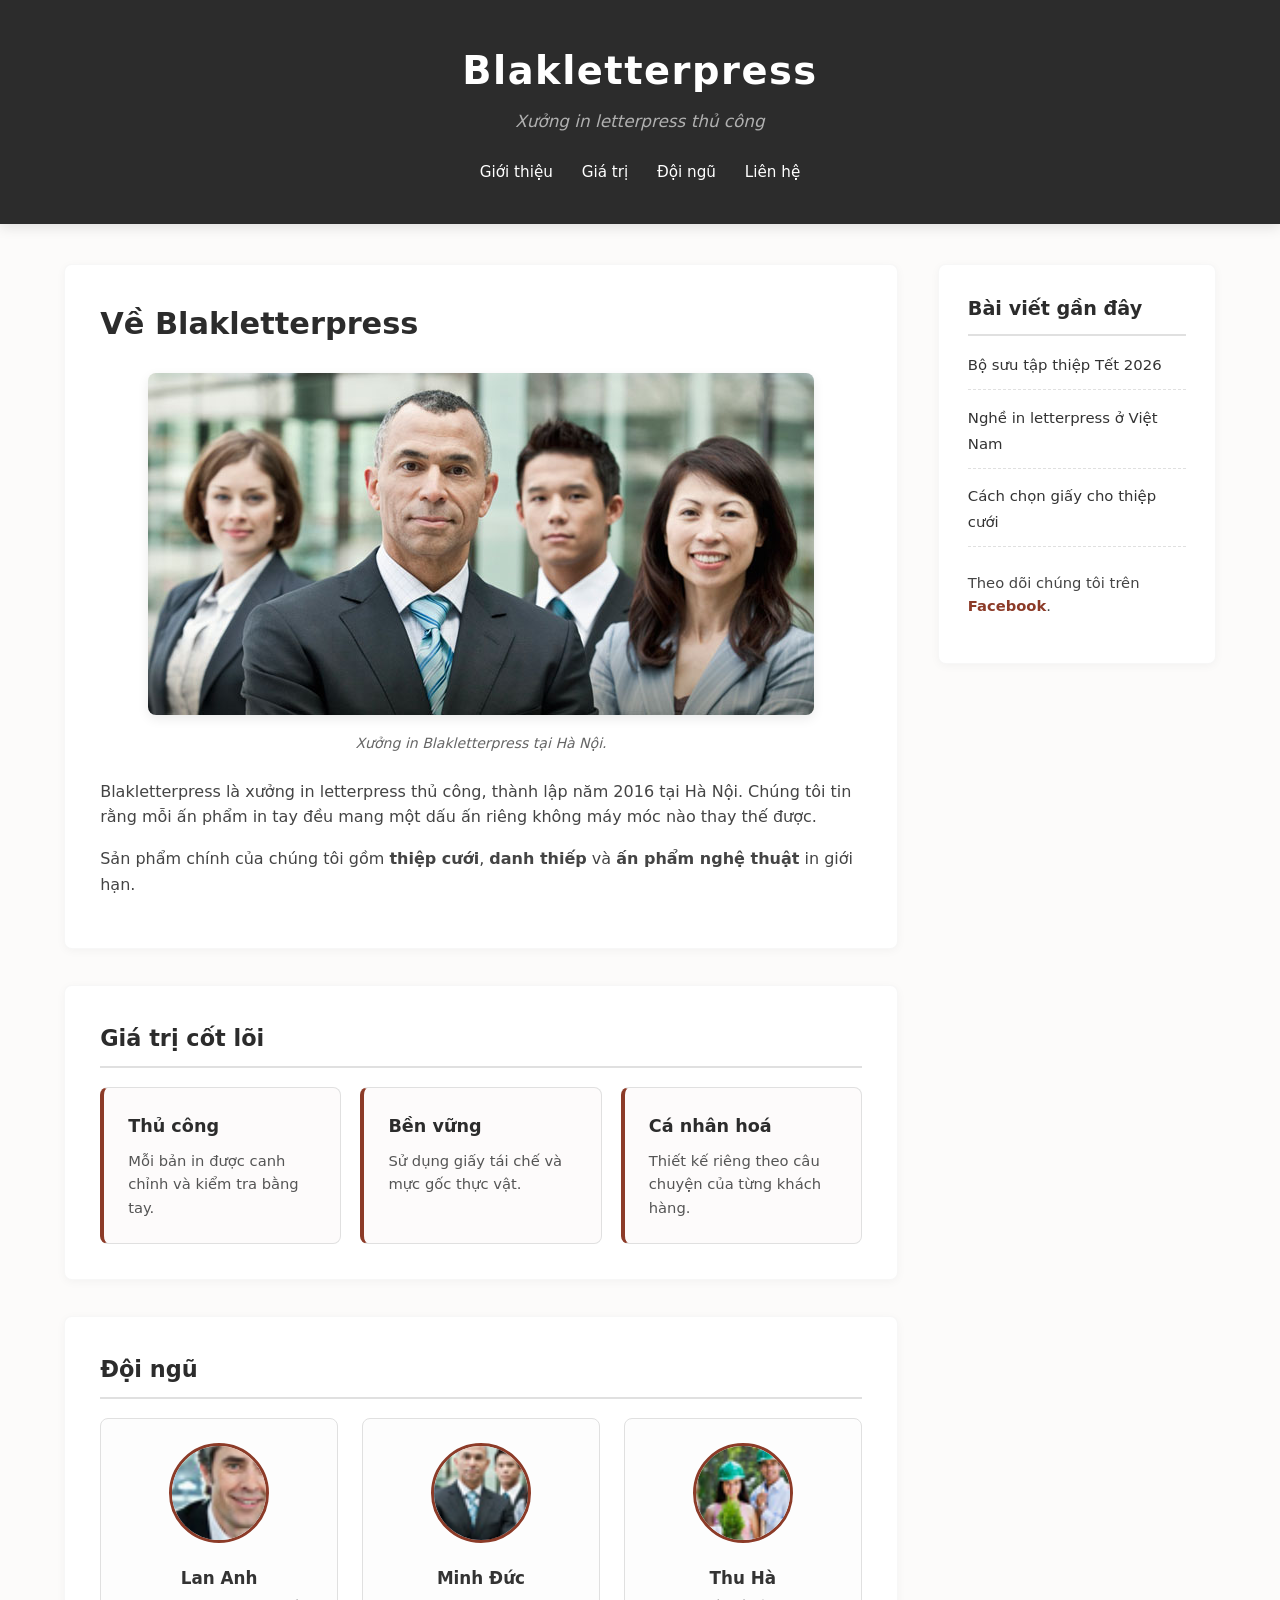
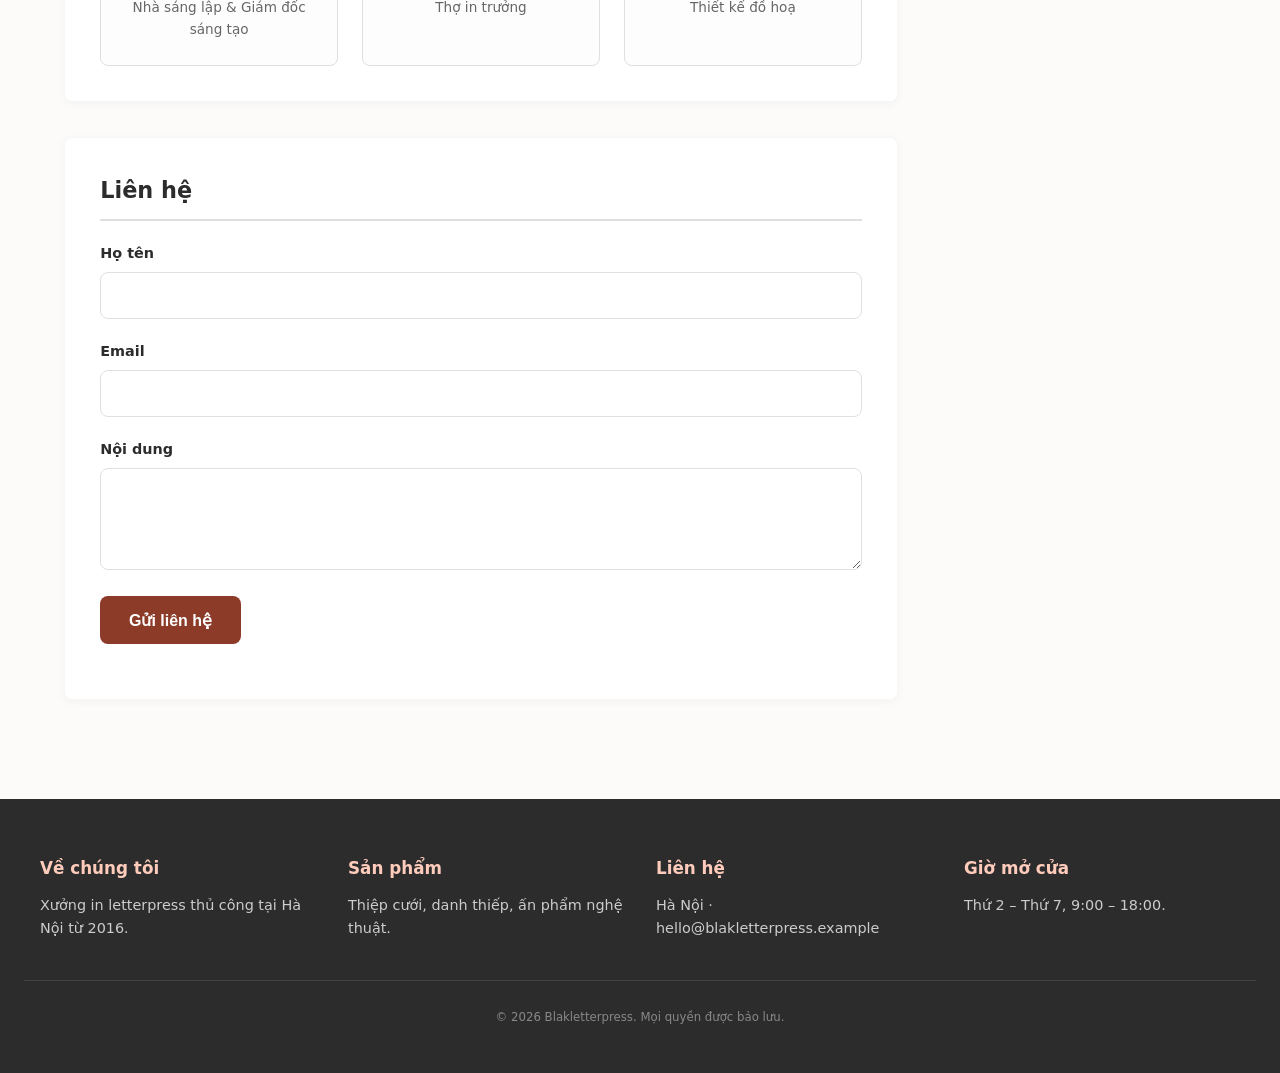
<file: index.html>
<!DOCTYPE html>
<html lang="vi">
<head>
	<meta charset="UTF-8">
	<meta name="viewport" content="width=device-width, initial-scale=1.0">
	<meta name="description" content="Giới thiệu Blakletterpress — xưởng in letterpress thủ công tại Hà Nội.">
	<title>Giới thiệu — Blakletterpress</title>

	<!-- SV (Hoạt động 1): tạo file style.css trong cùng thư mục và giữ dòng <link> dưới đây. -->
	<link rel="stylesheet" href="style.css">
</head>
<body>

	<header class="site-header">
		<a href="#" class="site-name">Blakletterpress</a>
		<p class="tagline">Xưởng in letterpress thủ công</p>
		<nav class="main-nav" aria-label="Chính">
			<ul>
				<li><a href="#gioi-thieu">Giới thiệu</a></li>
				<li><a href="#gia-tri">Giá trị</a></li>
				<li><a href="#doi-ngu">Đội ngũ</a></li>
				<li><a href="#lien-he">Liên hệ</a></li>
			</ul>
		</nav>
	</header>

	<div class="layout">
		<main>

			<article id="gioi-thieu">
				<h1>Về Blakletterpress</h1>

				<figure>
					<img src="./images/team-large.jpg" alt="Đội ngũ Blakletterpress tại xưởng in">
					<figcaption>Xưởng in Blakletterpress tại Hà Nội.</figcaption>
				</figure>

				<p>
					Blakletterpress là xưởng in letterpress thủ công, thành lập năm 2016 tại Hà Nội.
					Chúng tôi tin rằng mỗi ấn phẩm in tay đều mang một dấu ấn riêng không máy móc nào thay thế được.
				</p>
				<p>
					Sản phẩm chính của chúng tôi gồm <strong>thiệp cưới</strong>, <strong>danh thiếp</strong>
					và <strong>ấn phẩm nghệ thuật</strong> in giới hạn.
				</p>
			</article>

			<section id="gia-tri">
				<h2>Giá trị cốt lõi</h2>
				<ul class="value-list">
					<li class="value-card">
						<h3>Thủ công</h3>
						<p>Mỗi bản in được canh chỉnh và kiểm tra bằng tay.</p>
					</li>
					<li class="value-card">
						<h3>Bền vững</h3>
						<p>Sử dụng giấy tái chế và mực gốc thực vật.</p>
					</li>
					<li class="value-card">
						<h3>Cá nhân hoá</h3>
						<p>Thiết kế riêng theo câu chuyện của từng khách hàng.</p>
					</li>
				</ul>
			</section>

			<section id="doi-ngu">
				<h2>Đội ngũ</h2>
				<ul class="team-list">
					<li class="member">
						<img src="./images/smiling.jpg" alt="Chân dung Lan Anh">
						<h3>Lan Anh</h3>
						<p>Nhà sáng lập &amp; Giám đốc sáng tạo</p>
					</li>
					<li class="member">
						<img src="./images/team.jpg" alt="Chân dung Minh Đức">
						<h3>Minh Đức</h3>
						<p>Thợ in trưởng</p>
					</li>
					<li class="member">
						<img src="./images/ecofriends.jpg" alt="Chân dung Thu Hà">
						<h3>Thu Hà</h3>
						<p>Thiết kế đồ hoạ</p>
					</li>
				</ul>
			</section>

			<section id="lien-he">
				<h2>Liên hệ</h2>
				<form action="#" method="post" class="contact-form">
					<p>
						<label for="ten">Họ tên</label><br>
						<input type="text" id="ten" name="ten" required>
					</p>
					<p>
						<label for="email">Email</label><br>
						<input type="email" id="email" name="email" required>
					</p>
					<p>
						<label for="noidung">Nội dung</label><br>
						<textarea id="noidung" name="noidung" rows="4"></textarea>
					</p>
					<p>
						<button type="submit">Gửi liên hệ</button>
					</p>
				</form>
			</section>

		</main>

		<aside class="sidebar">
			<h2>Bài viết gần đây</h2>
			<ul class="recent">
				<li><a href="#">Bộ sưu tập thiệp Tết 2026</a></li>
				<li><a href="#">Nghề in letterpress ở Việt Nam</a></li>
				<li><a href="#">Cách chọn giấy cho thiệp cưới</a></li>
			</ul>
			<p>
				Theo dõi chúng tôi trên
				<a href="https://facebook.com" target="_blank" rel="noopener">Facebook</a>.
			</p>
		</aside>
	</div>

	<footer class="site-footer">
		<ul class="footer-cols">
			<li>
				<h3>Về chúng tôi</h3>
				<p>Xưởng in letterpress thủ công tại Hà Nội từ 2016.</p>
			</li>
			<li>
				<h3>Sản phẩm</h3>
				<p>Thiệp cưới, danh thiếp, ấn phẩm nghệ thuật.</p>
			</li>
			<li>
				<h3>Liên hệ</h3>
				<p>Hà Nội · hello@blakletterpress.example</p>
			</li>
			<li>
				<h3>Giờ mở cửa</h3>
				<p>Thứ 2 – Thứ 7, 9:00 – 18:00.</p>
			</li>
		</ul>
		<p class="copyright"><small>© 2026 Blakletterpress. Mọi quyền được bảo lưu.</small></p>
	</footer>

</body>
</html>
</file>
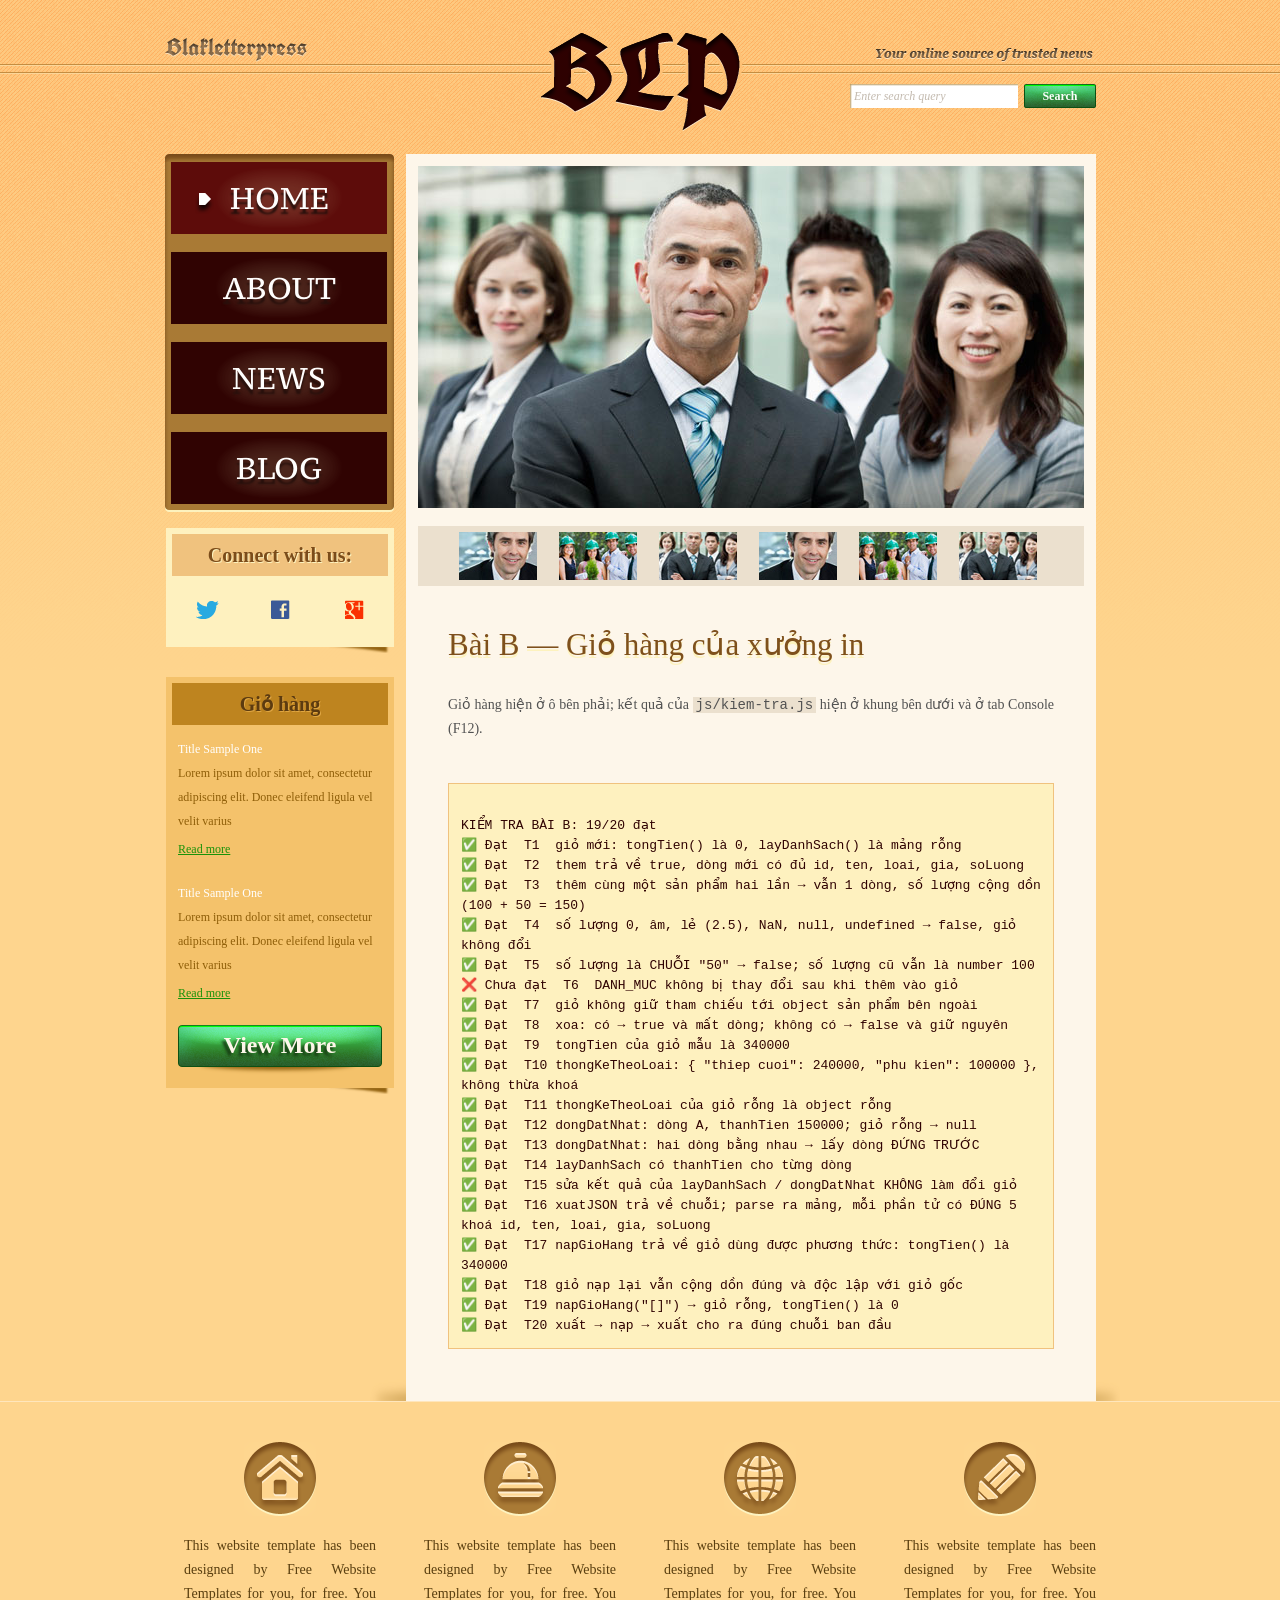
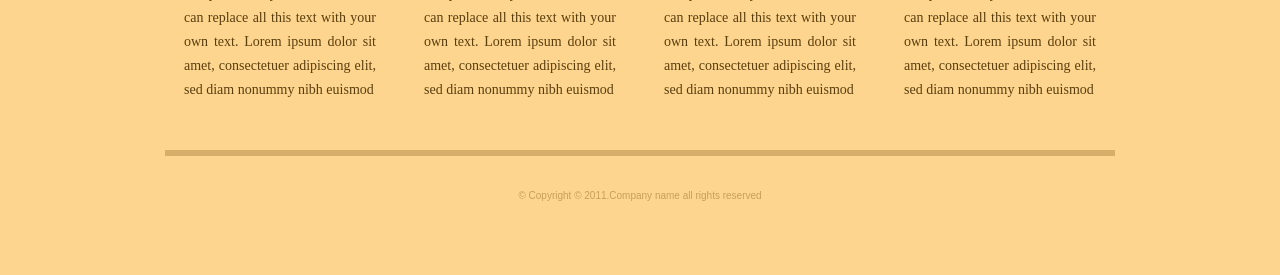
<file: Bai tap 2 - JS tin tuc va gio hang/index.html>
<!DOCTYPE html>
<!-- Website template by freewebsitetemplates.com -->
<html>
<head>
	<meta charset="UTF-8">
	<title>Bài B – Giỏ hàng | Blakletterpress</title>
	<link rel="stylesheet" href="css/style.css" type="text/css">
	<link rel="stylesheet" href="css/bai-js.css" type="text/css">
</head>
<body>
	<div id="page">
		<div id="header">
			<div id="motto">
				<a href="index.html" class="sitename"><img src="images/blakletterpress.png" height="24" width="142" alt="SiteName"></a>
				<p>
					<img src="images/header-text.png" height="14" width="218" alt="Text">
				</p>
			</div>
			<div id="logo">
				<a href="index.html"><img src="images/logo.png" alt="LOGO"></a>
			</div>
			<div id="searchbar">
				<form action="#" method="post">
					<input type="text" value="Enter search query" class="txtfield" onBlur="javascript:if(this.value==''){this.value=this.defaultValue;}" onFocus="javascript:if(this.value==this.defaultValue){this.value='';}">
					<input type="submit" value="Search" class="btn">
				</form>
			</div>
		</div>
		<div id="contents">
			<div id="main">
				<div id="gallery">
					<div>
						<img src="images/team-large.jpg" alt="Img">
					</div>
					<ul>
						<li>
							<img src="images/smiling.jpg" alt="Img">
						</li>
						<li>
							<img src="images/ecofriends.jpg" alt="Img">
						</li>
						<li>
							<img src="images/team.jpg" alt="Img">
						</li>
						<li>
							<img src="images/smiling.jpg" alt="Img">
						</li>
						<li>
							<img src="images/ecofriends.jpg" alt="Img">
						</li>
						<li>
							<img src="images/team.jpg" alt="Img">
						</li>
					</ul>
				</div>
				<div class="body">
					<h1>Bài B — Giỏ hàng của xưởng in</h1>
					<p>
						Giỏ hàng hiện ở ô bên phải; kết quả của <code>js/kiem-tra.js</code> hiện ở khung bên dưới và ở tab Console (F12).
					</p>
					<pre id="ket-qua"></pre>
				</div>
			</div>
			<div id="sidebar">
				<div id="navigation">
					<div>
						<ul>
							<li class="selected">
								<a href="index.html">Home</a>
							</li>
							<li>
								<a href="about.html">About</a>
							</li>
							<li>
								<a href="news.html">News</a>
							</li>
							<li>
								<a href="blog.html">Blog</a>
							</li>
						</ul>
					</div>
				</div>
				<div class="section">
					<div id="connect">
						<h2>Connect with us:</h2>
						<a href="http://freewebsitetemplates.com/go/twitter/" target="_blank" class="twitter"></a> <a href="http://freewebsitetemplates.com/go/facebook/" target="_blank" class="facebook"></a> <a href="http://freewebsitetemplates.com/go/googleplus/" target="_blank" class="googleplus"></a>
					</div>
				</div>
				<div class="section">
					<div id="posts">
						<h2>Giỏ hàng</h2>
						<ul id="gio-hang">
							<li>
								<h5>Title Sample One</h5>
								<p>
									Lorem ipsum dolor sit amet, consectetur adipiscing elit. Donec eleifend ligula vel velit varius
								</p>
								<a href="news.html" class="more">Read more</a>
							</li>
							<li>
								<h5>Title Sample One</h5>
								<p>
									Lorem ipsum dolor sit amet, consectetur adipiscing elit. Donec eleifend ligula vel velit varius
								</p>
								<a href="news.html" class="more">Read more</a>
							</li>
						</ul>
						<a href="news.html" class="btn2">View More</a>
					</div>
				</div>
			</div>
		</div>
		<div id="footer">
			<div>
				<ul id="featured">
					<li>
						<a href="index.html" class="home"></a>
						<p>
							This website template has been designed by Free Website Templates for you, for free. You can replace all this text with your own text. Lorem ipsum dolor sit amet, consectetuer adipiscing elit, sed diam nonummy nibh euismod
						</p>
					</li>
					<li>
						<a href="index.html" class="bell"></a>
						<p>
							This website template has been designed by Free Website Templates for you, for free. You can replace all this text with your own text. Lorem ipsum dolor sit amet, consectetuer adipiscing elit, sed diam nonummy nibh euismod
						</p>
					</li>
					<li>
						<a href="index.html" class="globe"></a>
						<p>
							This website template has been designed by Free Website Templates for you, for free. You can replace all this text with your own text. Lorem ipsum dolor sit amet, consectetuer adipiscing elit, sed diam nonummy nibh euismod
						</p>
					</li>
					<li>
						<a href="index.html" class="pencil"></a>
						<p>
							This website template has been designed by Free Website Templates for you, for free. You can replace all this text with your own text. Lorem ipsum dolor sit amet, consectetuer adipiscing elit, sed diam nonummy nibh euismod
						</p>
					</li>
				</ul>
				<p id="footnote">
					© Copyright © 2011.Company name all rights reserved
				</p>
			</div>
		</div>
	</div>
	<script src="js/ho-tro.js"></script>
	<script src="js/bai-b-gio-hang.js"></script>
	<script src="js/kiem-tra.js"></script>
</body>
</html>
</file>
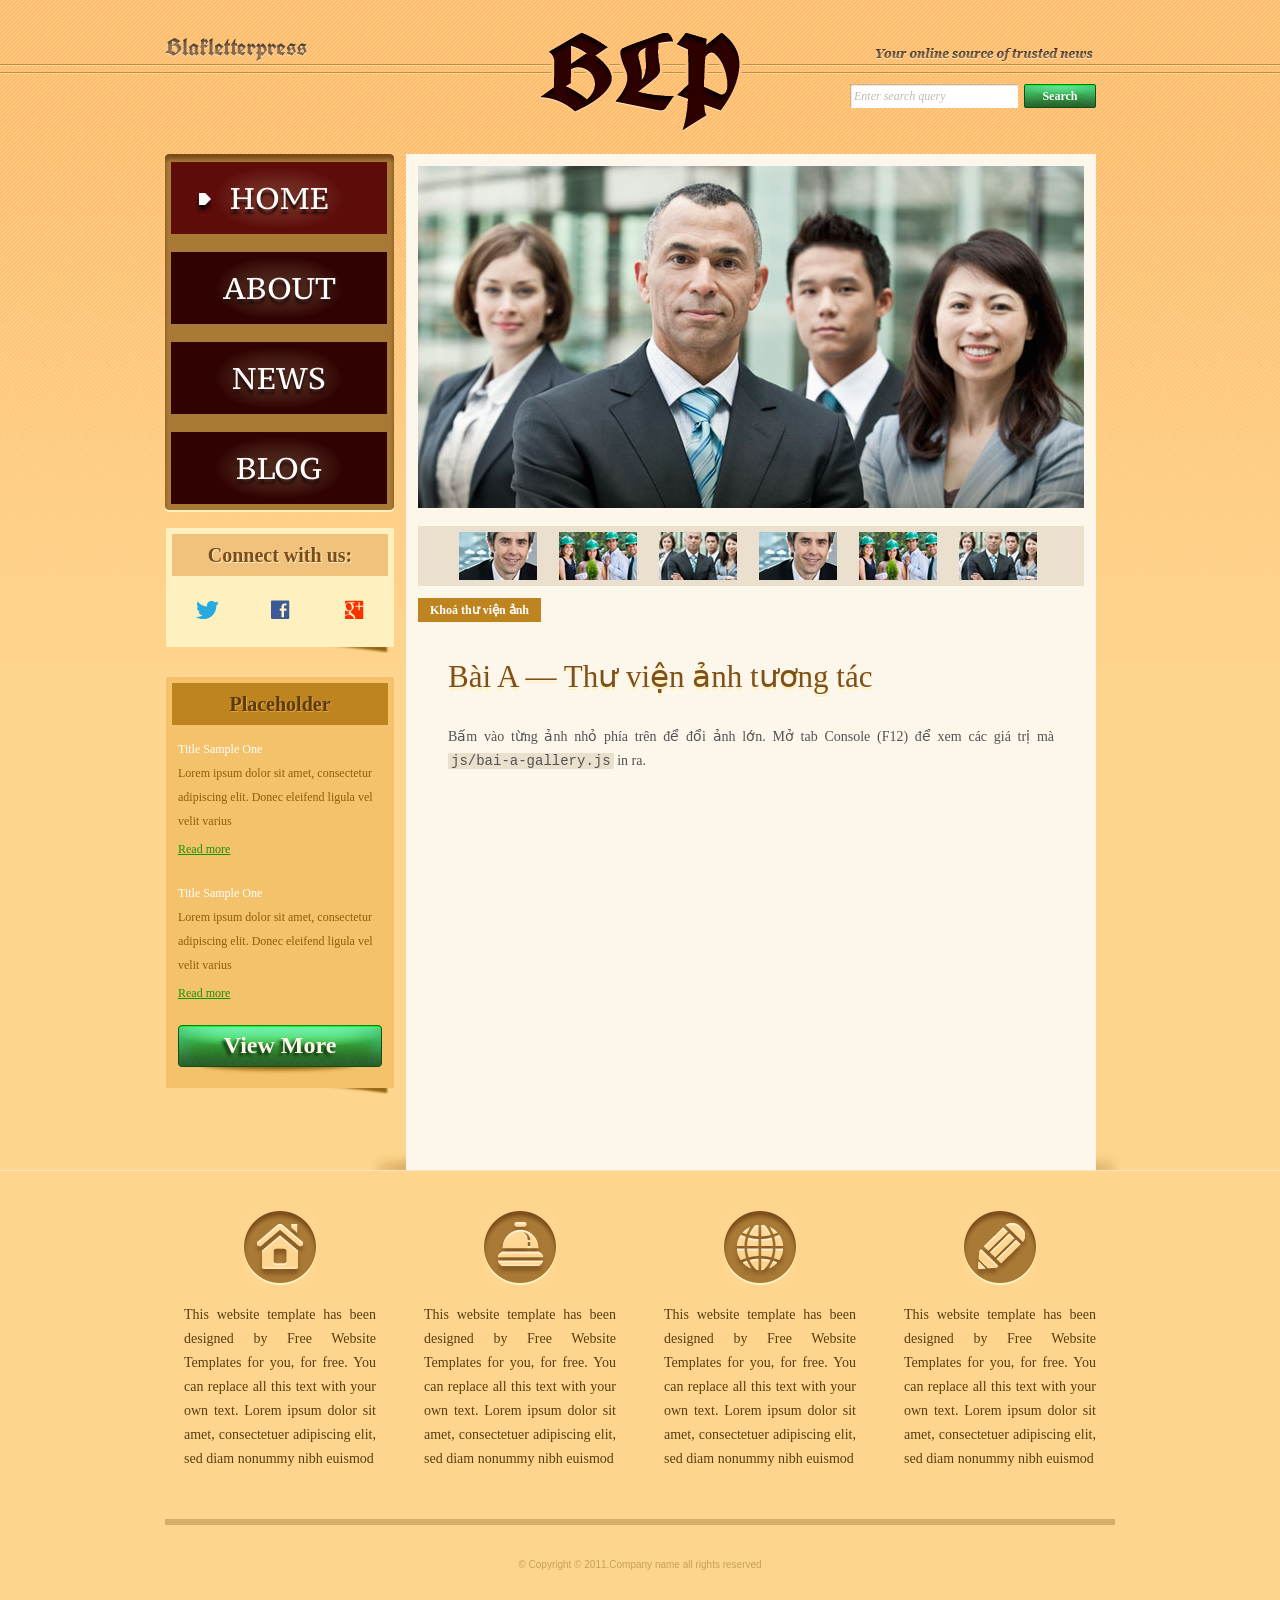
<file: Bai tap 3 - JS thu vien anh va tin nhanh/index.html>
<!DOCTYPE html>
<!-- Website template by freewebsitetemplates.com -->
<html>
<head>
	<meta charset="UTF-8">
	<title>Bài A – Thư viện ảnh | Blakletterpress</title>
	<link rel="stylesheet" href="css/style.css" type="text/css">
	<link rel="stylesheet" href="css/bai-js.css" type="text/css">
</head>
<body>
	<div id="page">
		<div id="header">
			<div id="motto">
				<a href="index.html" class="sitename"><img src="images/blakletterpress.png" height="24" width="142" alt="SiteName"></a>
				<p>
					<img src="images/header-text.png" height="14" width="218" alt="Text">
				</p>
			</div>
			<div id="logo">
				<a href="index.html"><img src="images/logo.png" alt="LOGO"></a>
			</div>
			<div id="searchbar">
				<form action="#" method="post">
					<input type="text" id="o-tim-kiem" value="Enter search query" class="txtfield">
					<input type="submit" value="Search" class="btn">
				</form>
			</div>
		</div>
		<div id="contents">
			<div id="main">
				<div id="gallery">
					<div>
						<img src="images/team-large.jpg" alt="Img">
					</div>
					<ul>
						<li>
							<img src="images/smiling.jpg" alt="meeting">
						</li>
						<li>
							<img src="images/ecofriends.jpg" alt="team-large">
						</li>
						<li>
							<img src="images/team.jpg" alt="team-large">
						</li>
						<li>
							<img src="images/smiling.jpg" alt="meeting">
						</li>
						<li>
							<img src="images/ecofriends.jpg" alt="team-large">
						</li>
						<li>
							<img src="images/team.jpg" alt="team-large">
						</li>
					</ul>
					<button type="button" id="nut-khoa">Khoá thư viện ảnh</button>
				</div>
				<div class="body">
					<h1>Bài A — Thư viện ảnh tương tác</h1>
					<p>
						Bấm vào từng ảnh nhỏ phía trên để đổi ảnh lớn. Mở tab Console (F12) để xem các giá trị mà <code>js/bai-a-gallery.js</code> in ra.
					</p>
				</div>
			</div>
			<div id="sidebar">
				<div id="navigation">
					<div>
						<ul>
							<li class="selected">
								<a href="index.html">Home</a>
							</li>
							<li>
								<a href="about.html">About</a>
							</li>
							<li>
								<a href="news.html">News</a>
							</li>
							<li>
								<a href="blog.html">Blog</a>
							</li>
						</ul>
					</div>
				</div>
				<div class="section">
					<div id="connect">
						<h2>Connect with us:</h2>
						<a href="http://freewebsitetemplates.com/go/twitter/" target="_blank" class="twitter"></a> <a href="http://freewebsitetemplates.com/go/facebook/" target="_blank" class="facebook"></a> <a href="http://freewebsitetemplates.com/go/googleplus/" target="_blank" class="googleplus"></a>
					</div>
				</div>
				<div class="section">
					<div id="posts">
						<h2>Placeholder</h2>
						<ul>
							<li>
								<h5>Title Sample One</h5>
								<p>
									Lorem ipsum dolor sit amet, consectetur adipiscing elit. Donec eleifend ligula vel velit varius
								</p>
								<a href="news.html" class="more">Read more</a>
							</li>
							<li>
								<h5>Title Sample One</h5>
								<p>
									Lorem ipsum dolor sit amet, consectetur adipiscing elit. Donec eleifend ligula vel velit varius
								</p>
								<a href="news.html" class="more">Read more</a>
							</li>
						</ul>
						<a href="news.html" class="btn2">View More</a>
					</div>
				</div>
			</div>
		</div>
		<div id="footer">
			<div>
				<ul id="featured">
					<li>
						<a href="index.html" class="home"></a>
						<p>
							This website template has been designed by Free Website Templates for you, for free. You can replace all this text with your own text. Lorem ipsum dolor sit amet, consectetuer adipiscing elit, sed diam nonummy nibh euismod
						</p>
					</li>
					<li>
						<a href="index.html" class="bell"></a>
						<p>
							This website template has been designed by Free Website Templates for you, for free. You can replace all this text with your own text. Lorem ipsum dolor sit amet, consectetuer adipiscing elit, sed diam nonummy nibh euismod
						</p>
					</li>
					<li>
						<a href="index.html" class="globe"></a>
						<p>
							This website template has been designed by Free Website Templates for you, for free. You can replace all this text with your own text. Lorem ipsum dolor sit amet, consectetuer adipiscing elit, sed diam nonummy nibh euismod
						</p>
					</li>
					<li>
						<a href="index.html" class="pencil"></a>
						<p>
							This website template has been designed by Free Website Templates for you, for free. You can replace all this text with your own text. Lorem ipsum dolor sit amet, consectetuer adipiscing elit, sed diam nonummy nibh euismod
						</p>
					</li>
				</ul>
				<p id="footnote">
					© Copyright © 2011.Company name all rights reserved
				</p>
			</div>
		</div>
	</div>
	<script src="js/bai-a-gallery.js"></script>
</body>
</html>
</file>
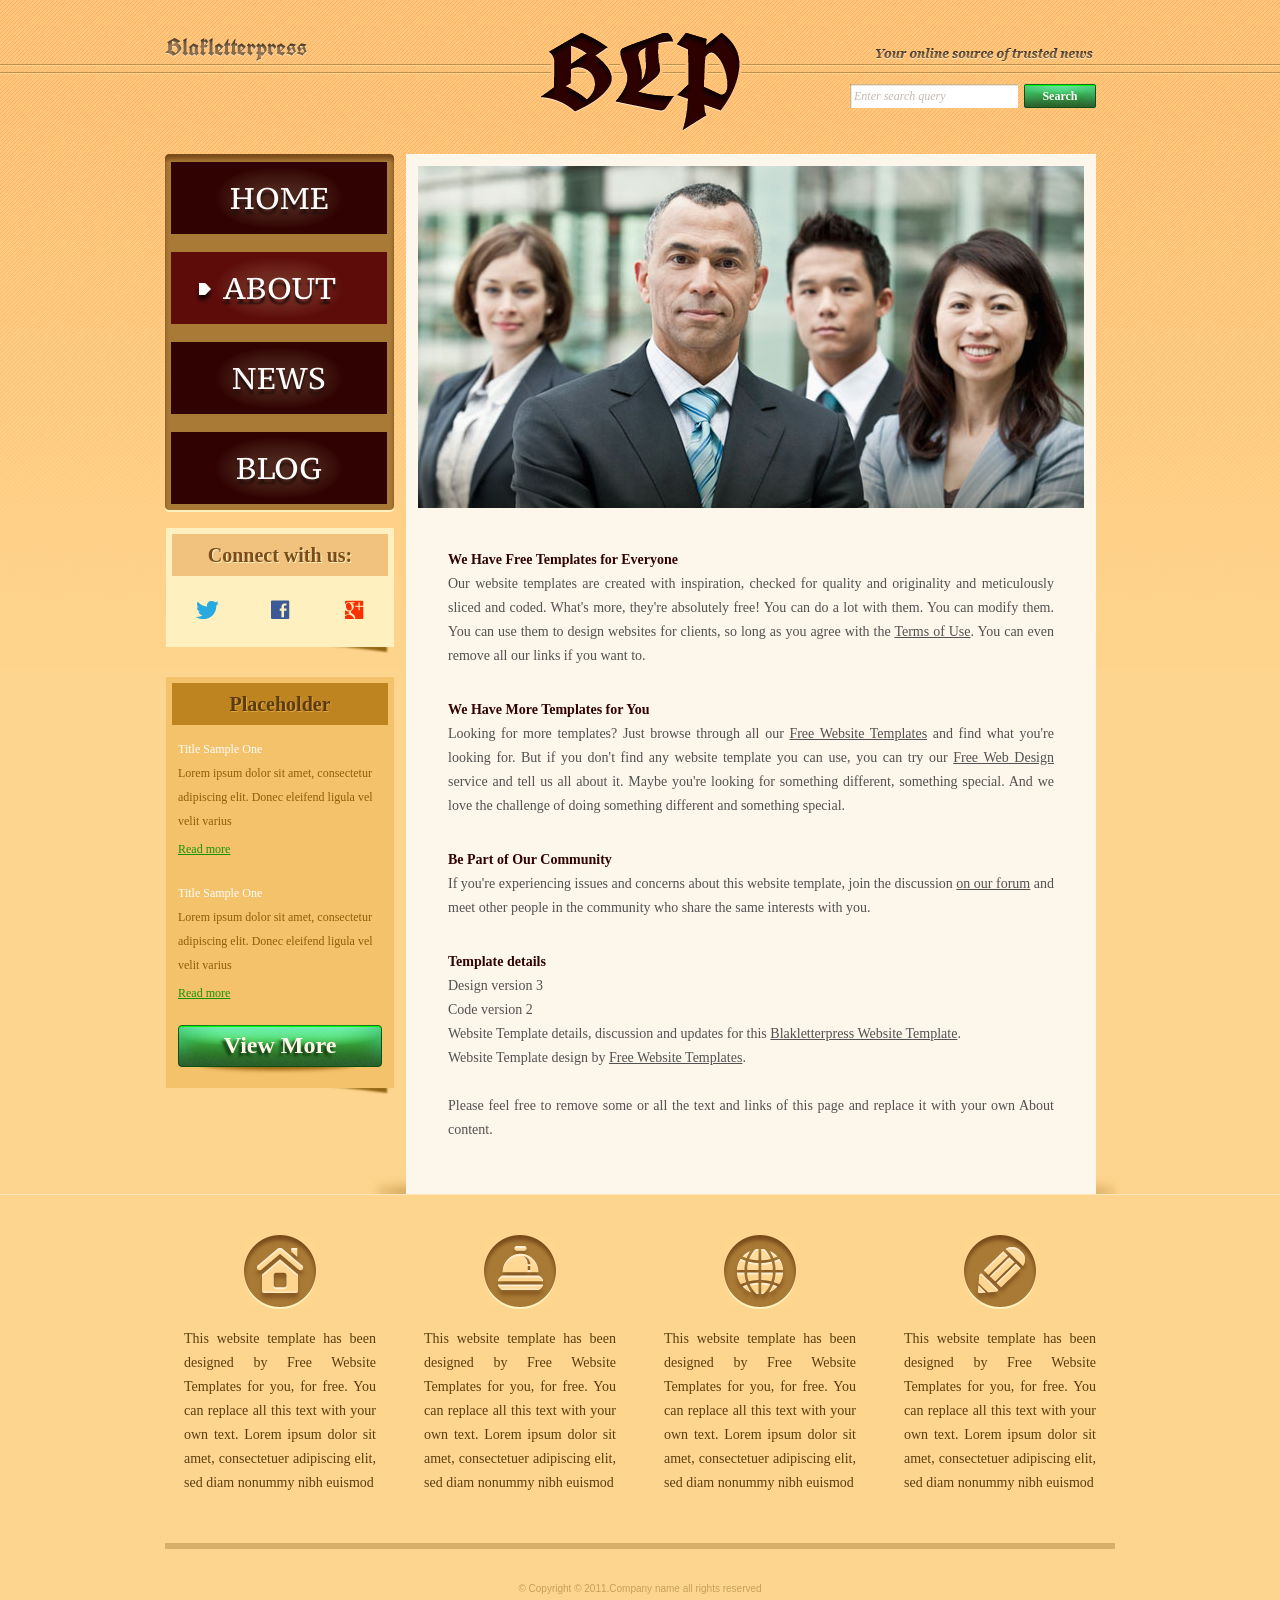
<file: Bai tap 2 - JS tin tuc va gio hang/about.html>
<!DOCTYPE html>
<!-- Website template by freewebsitetemplates.com -->
<html>
<head>
	<meta charset="UTF-8">
	<title>About - Blakletterpress Website Template</title>
	<link rel="stylesheet" href="css/style.css" type="text/css">
</head>
<body>
	<div id="page">
		<div id="header">
			<div id="motto">
				<a href="index.html" class="sitename"><img src="images/blakletterpress.png" height="24" width="142" alt="SiteName"></a>
				<p>
					<img src="images/header-text.png" height="14" width="218" alt="Text">
				</p>
			</div>
			<div id="logo">
				<a href="index.html"><img src="images/logo.png" alt="LOGO"></a>
			</div>
			<div id="searchbar">
				<form action="#" method="post">
					<input type="text" value="Enter search query" class="txtfield" onBlur="javascript:if(this.value==''){this.value=this.defaultValue;}" onFocus="javascript:if(this.value==this.defaultValue){this.value='';}">
					<input type="submit" value="Search" class="btn">
				</form>
			</div>
		</div>
		<div id="contents">
			<div id="main">
				<div id="gallery">
					<div>
						<img src="images/team-large.jpg" alt="Img">
					</div>
				</div>
				<div id="about" class="body">
					<h4>We Have Free Templates for Everyone</h4>
					<p>
						Our website templates are created with inspiration, checked for quality and originality and meticulously sliced and coded. What's more, they're absolutely free! You can do a lot with them. You can modify them. You can use them to design websites for clients, so long as you agree with the <a href="http://www.freewebsitetemplates.com/about/terms/">Terms of Use</a>. You can even remove all our links if you want to.
					</p>
					<h4>We Have More Templates for You</h4>
					<p>
						Looking for more templates? Just browse through all our <a href="http://www.freewebsitetemplates.com/">Free Website Templates</a> and find what you're looking for. But if you don't find any website template you can use, you can try our <a href="http://www.freewebsitetemplates.com/freewebdesign/">Free Web Design</a> service and tell us all about it. Maybe you're looking for something different, something special. And we love the challenge of doing something different and something special.
					</p>
					<h4>Be Part of Our Community</h4>
					<p>
						If you're experiencing issues and concerns about this website template, join the discussion <a href="http://www.freewebsitetemplates.com/forums/">on our forum</a> and meet other people in the community who share the same interests with you.
					</p>
					<h4>Template details</h4>
					<p>
						Design version 3<br> Code version 2<br> Website Template details, discussion and updates for this <a href="http://www.freewebsitetemplates.com/forums/f18/">Blakletterpress Website Template</a>.<br> Website Template design by <a href="http://www.freewebsitetemplates.com/">Free Website Templates</a>.<br><br> Please feel free to remove some or all the text and links of this page and replace it with your own About content.
					</p>
				</div>
			</div>
			<div id="sidebar">
				<div id="navigation">
					<div>
						<ul>
							<li>
								<a href="index.html">Home</a>
							</li>
							<li class="selected">
								<a href="about.html">About</a>
							</li>
							<li>
								<a href="news.html">News</a>
							</li>
							<li>
								<a href="blog.html">Blog</a>
							</li>
						</ul>
					</div>
				</div>
				<div class="section">
					<div id="connect">
						<h2>Connect with us:</h2>
						<a href="http://freewebsitetemplates.com/go/twitter/" target="_blank" class="twitter"></a> <a href="http://freewebsitetemplates.com/go/facebook/" target="_blank" class="facebook"></a> <a href="http://freewebsitetemplates.com/go/googleplus/" target="_blank" class="googleplus"></a>
					</div>
				</div>
				<div class="section">
					<div id="posts">
						<h2>Placeholder</h2>
						<ul>
							<li>
								<h5>Title Sample One</h5>
								<p>
									Lorem ipsum dolor sit amet, consectetur adipiscing elit. Donec eleifend ligula vel velit varius
								</p>
								<a href="news.html" class="more">Read more</a>
							</li>
							<li>
								<h5>Title Sample One</h5>
								<p>
									Lorem ipsum dolor sit amet, consectetur adipiscing elit. Donec eleifend ligula vel velit varius
								</p>
								<a href="news.html" class="more">Read more</a>
							</li>
						</ul>
						<a href="news.html" class="btn2">View More</a>
					</div>
				</div>
			</div>
		</div>
		<div id="footer">
			<div>
				<ul id="featured">
					<li>
						<a href="index.html" class="home"></a>
						<p>
							This website template has been designed by Free Website Templates for you, for free. You can replace all this text with your own text. Lorem ipsum dolor sit amet, consectetuer adipiscing elit, sed diam nonummy nibh euismod
						</p>
					</li>
					<li>
						<a href="index.html" class="bell"></a>
						<p>
							This website template has been designed by Free Website Templates for you, for free. You can replace all this text with your own text. Lorem ipsum dolor sit amet, consectetuer adipiscing elit, sed diam nonummy nibh euismod
						</p>
					</li>
					<li>
						<a href="index.html" class="globe"></a>
						<p>
							This website template has been designed by Free Website Templates for you, for free. You can replace all this text with your own text. Lorem ipsum dolor sit amet, consectetuer adipiscing elit, sed diam nonummy nibh euismod
						</p>
					</li>
					<li>
						<a href="index.html" class="pencil"></a>
						<p>
							This website template has been designed by Free Website Templates for you, for free. You can replace all this text with your own text. Lorem ipsum dolor sit amet, consectetuer adipiscing elit, sed diam nonummy nibh euismod
						</p>
					</li>
					</li>
				</ul>
				<p id="footnote">
					© Copyright © 2011.Company name all rights reserved
				</p>
			</div>
		</div>
	</div>
</body>
</html>
</file>
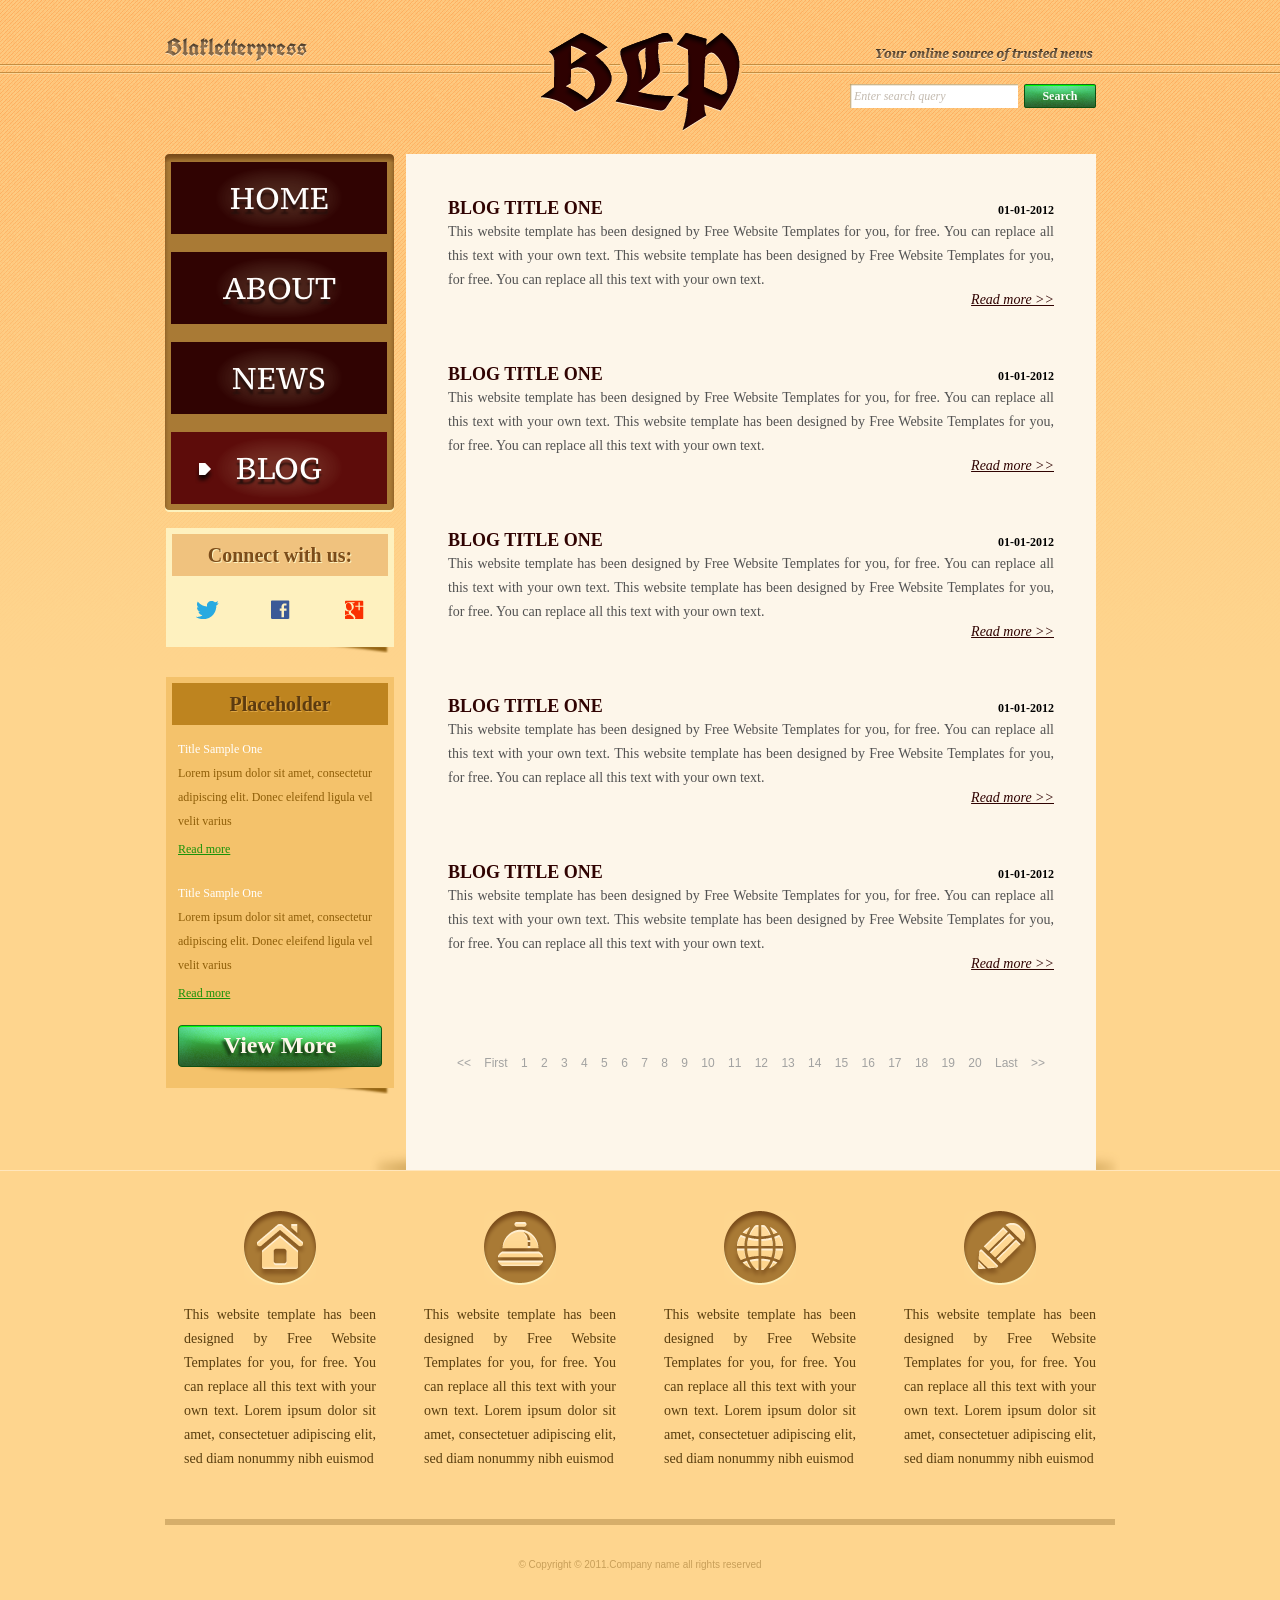
<file: Bai tap 2 - JS tin tuc va gio hang/blog.html>
<!DOCTYPE html>
<!-- Website template by freewebsitetemplates.com -->
<html>
<head>
	<meta charset="UTF-8">
	<title>Blog - Blakletterpress Website Template</title>
	<link rel="stylesheet" href="css/style.css" type="text/css">
</head>
<body>
	<div id="page">
		<div id="header">
			<div id="motto">
				<a href="index.html" class="sitename"><img src="images/blakletterpress.png" height="24" width="142" alt="SiteName"></a>
				<p>
					<img src="images/header-text.png" height="14" width="218" alt="Text">
				</p>
			</div>
			<div id="logo">
				<a href="index.html"><img src="images/logo.png" alt="LOGO"></a>
			</div>
			<div id="searchbar">
				<form action="#" method="post">
					<input type="text" value="Enter search query" class="txtfield" onBlur="javascript:if(this.value==''){this.value=this.defaultValue;}" onFocus="javascript:if(this.value==this.defaultValue){this.value='';}">
					<input type="submit" value="Search" class="btn">
				</form>
			</div>
		</div>
		<div id="contents">
			<div id="main">
				<div class="body">
					<ul id="list">
						<li>
							<span class="time">01-01-2012</span>
							<h3>BLOG TITLE ONE</h3>
							<p>
								This website template has been designed by Free Website Templates for you, for free. You can replace all this text with your own text. This website template has been designed by Free Website Templates for you, for free. You can replace all this text with your own text.
							</p>
							<a href="blog.html" class="more">Read more >></a>
						</li>
						<li>
							<span class="time">01-01-2012</span>
							<h3>BLOG TITLE ONE</h3>
							<p>
								This website template has been designed by Free Website Templates for you, for free. You can replace all this text with your own text. This website template has been designed by Free Website Templates for you, for free. You can replace all this text with your own text.
							</p>
							<a href="blog.html" class="more">Read more >></a>
						</li>
						<li>
							<span class="time">01-01-2012</span>
							<h3>BLOG TITLE ONE</h3>
							<p>
								This website template has been designed by Free Website Templates for you, for free. You can replace all this text with your own text. This website template has been designed by Free Website Templates for you, for free. You can replace all this text with your own text.
							</p>
							<a href="blog.html" class="more">Read more >></a>
						</li>
						<li>
							<span class="time">01-01-2012</span>
							<h3>BLOG TITLE ONE</h3>
							<p>
								This website template has been designed by Free Website Templates for you, for free. You can replace all this text with your own text. This website template has been designed by Free Website Templates for you, for free. You can replace all this text with your own text.
							</p>
							<a href="blog.html" class="more">Read more >></a>
						</li>
						<li>
							<span class="time">01-01-2012</span>
							<h3>BLOG TITLE ONE</h3>
							<p>
								This website template has been designed by Free Website Templates for you, for free. You can replace all this text with your own text. This website template has been designed by Free Website Templates for you, for free. You can replace all this text with your own text.
							</p>
							<a href="blog.html" class="more">Read more >></a>
						</li>
					</ul>
					<div id="pagination">
						<a href="blog.html">&lt;&lt;</a> <a href="blog.html">First</a> <a href="blog.html">1</a> <a href="blog.html">2</a> <a href="blog.html">3</a> <a href="blog.html">4</a> <a href="blog.html">5</a> <a href="blog.html">6</a> <a href="blog.html">7</a> <a href="blog.html">8</a> <a href="blog.html">9</a> <a href="blog.html">10</a> <a href="blog.html">11</a> <a href="blog.html">12</a> <a href="blog.html">13</a> <a href="blog.html">14</a> <a href="blog.html">15</a> <a href="blog.html">16</a> <a href="blog.html">17</a> <a href="blog.html">18</a> <a href="blog.html">19</a> <a href="blog.html">20</a> <a href="blog.html">Last</a> <a href="blog.html">&gt;&gt;</a>
					</div>
				</div>
			</div>
			<div id="sidebar">
				<div id="navigation">
					<div>
						<ul>
							<li>
								<a href="index.html">Home</a>
							</li>
							<li>
								<a href="about.html">About</a>
							</li>
							<li>
								<a href="news.html">News</a>
							</li>
							<li class="selected">
								<a href="blog.html">Blog</a>
							</li>
						</ul>
					</div>
				</div>
				<div class="section">
					<div id="connect">
						<h2>Connect with us:</h2>
						<a href="http://freewebsitetemplates.com/go/twitter/" target="_blank" class="twitter"></a> <a href="http://freewebsitetemplates.com/go/facebook/" target="_blank" class="facebook"></a> <a href="http://freewebsitetemplates.com/go/googleplus/" target="_blank" class="googleplus"></a>
					</div>
				</div>
				<div class="section">
					<div id="posts">
						<h2>Placeholder</h2>
						<ul>
							<li>
								<h5>Title Sample One</h5>
								<p>
									Lorem ipsum dolor sit amet, consectetur adipiscing elit. Donec eleifend ligula vel velit varius
								</p>
								<a href="news.html" class="more">Read more</a>
							</li>
							<li>
								<h5>Title Sample One</h5>
								<p>
									Lorem ipsum dolor sit amet, consectetur adipiscing elit. Donec eleifend ligula vel velit varius
								</p>
								<a href="news.html" class="more">Read more</a>
							</li>
						</ul>
						<a href="news.html" class="btn2">View More</a>
					</div>
				</div>
			</div>
		</div>
		<div id="footer">
			<div>
				<ul id="featured">
					<li>
						<a href="index.html" class="home"></a>
						<p>
							This website template has been designed by Free Website Templates for you, for free. You can replace all this text with your own text. Lorem ipsum dolor sit amet, consectetuer adipiscing elit, sed diam nonummy nibh euismod
						</p>
					</li>
					<li>
						<a href="index.html" class="bell"></a>
						<p>
							This website template has been designed by Free Website Templates for you, for free. You can replace all this text with your own text. Lorem ipsum dolor sit amet, consectetuer adipiscing elit, sed diam nonummy nibh euismod
						</p>
					</li>
					<li>
						<a href="index.html" class="globe"></a>
						<p>
							This website template has been designed by Free Website Templates for you, for free. You can replace all this text with your own text. Lorem ipsum dolor sit amet, consectetuer adipiscing elit, sed diam nonummy nibh euismod
						</p>
					</li>
					<li>
						<a href="index.html" class="pencil"></a>
						<p>
							This website template has been designed by Free Website Templates for you, for free. You can replace all this text with your own text. Lorem ipsum dolor sit amet, consectetuer adipiscing elit, sed diam nonummy nibh euismod
						</p>
					</li>
				</ul>
				<p id="footnote">
					© Copyright © 2011.Company name all rights reserved
				</p>
			</div>
		</div>
	</div>
</body>
</html>
</file>
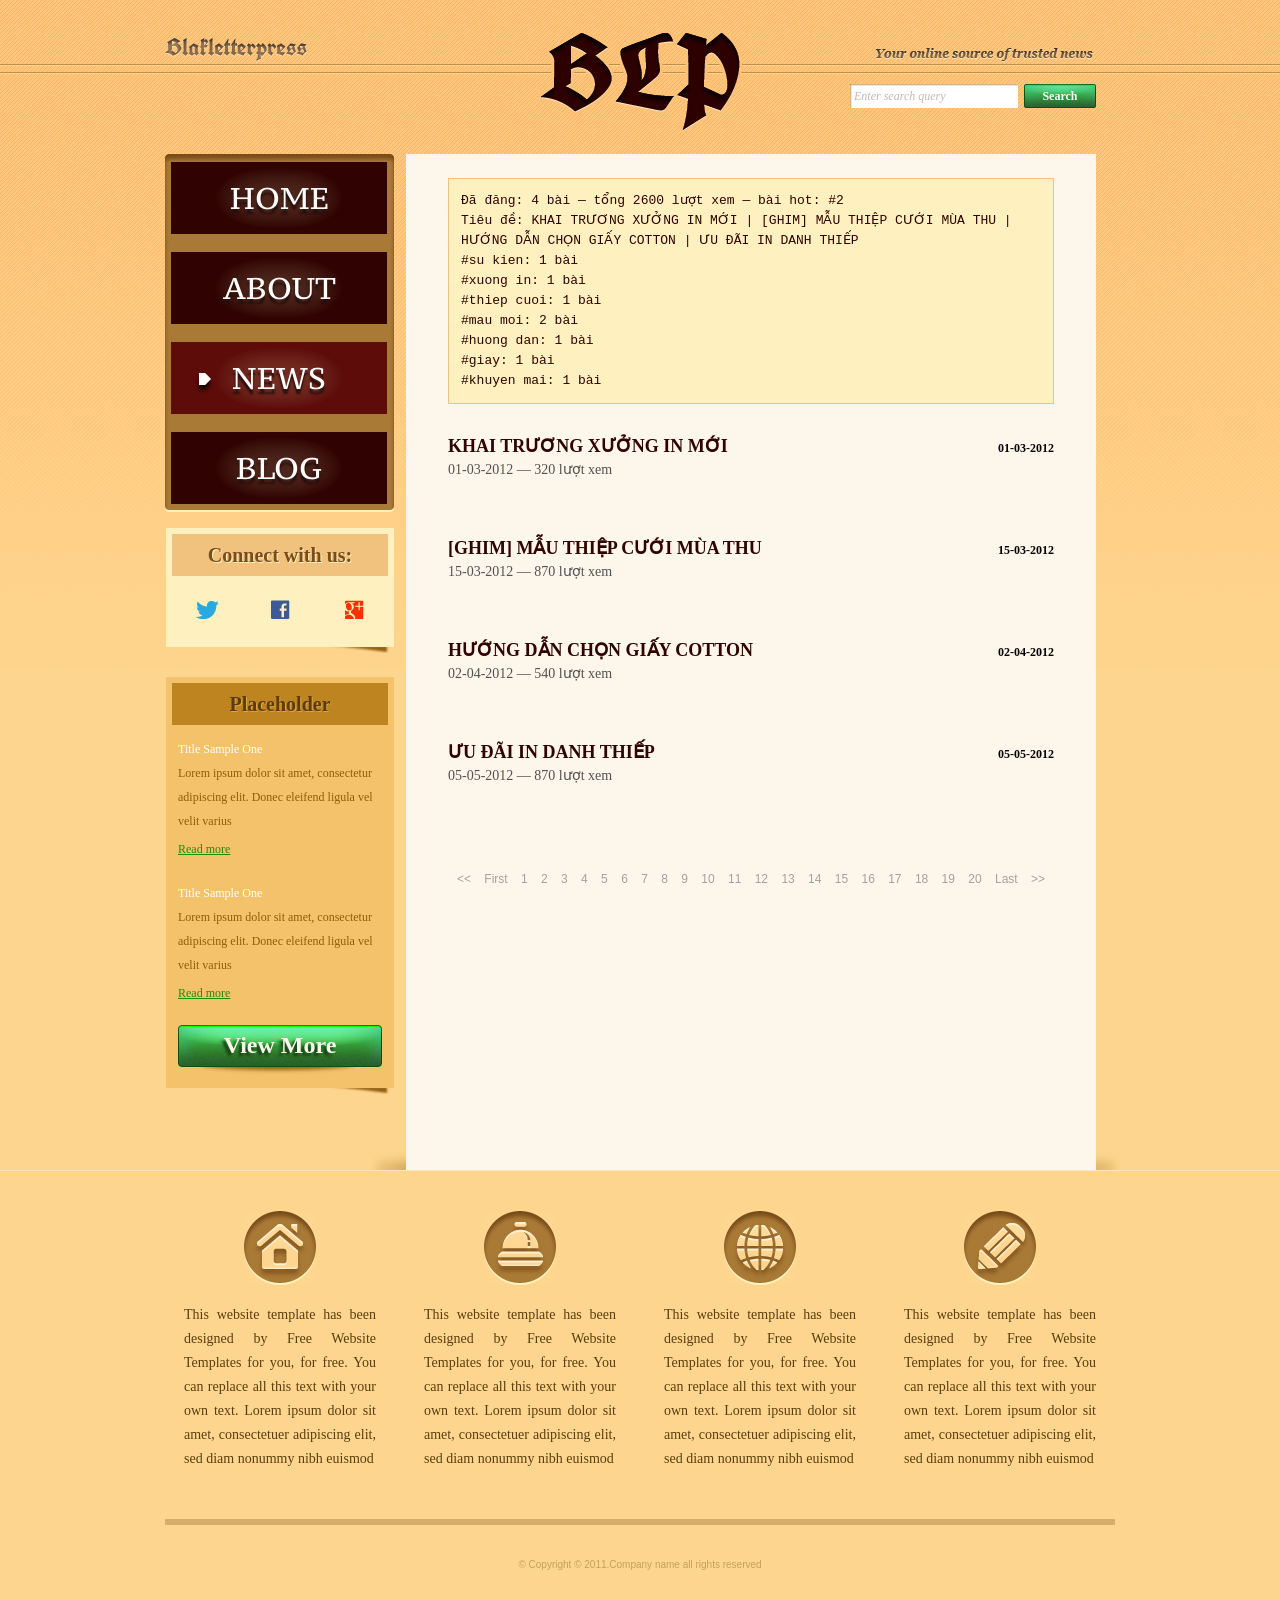
<file: Bai tap 2 - JS tin tuc va gio hang/news.html>
<!DOCTYPE html>
<!-- Website template by freewebsitetemplates.com -->
<html>
<head>
	<meta charset="UTF-8">
	<title>Bài A – Tin tức từ JSON | Blakletterpress</title>
	<link rel="stylesheet" href="css/style.css" type="text/css">
	<link rel="stylesheet" href="css/bai-js.css" type="text/css">
</head>
<body>
	<div id="page">
		<div id="header">
			<div id="motto">
				<a href="index.html" class="sitename"><img src="images/blakletterpress.png" height="24" width="142" alt="SiteName"></a>
				<p>
					<img src="images/header-text.png" height="14" width="218" alt="Text">
				</p>
			</div>
			<div id="logo">
				<a href="index.html"><img src="images/logo.png" alt="LOGO"></a>
			</div>
			<div id="searchbar">
				<form action="#" method="post">
					<input type="text" value="Enter search query" class="txtfield" onBlur="javascript:if(this.value==''){this.value=this.defaultValue;}" onFocus="javascript:if(this.value==this.defaultValue){this.value='';}">
					<input type="submit" value="Search" class="btn">
				</form>
			</div>
		</div>
		<div id="contents">
			<div id="main">
				<div class="body">
					<pre id="ket-qua"></pre>
					<ul id="list">
						<li>
							<span class="time">01-01-2012</span>
							<h3>NEWS TITLE ONE</h3>
							<p>
								This website template has been designed by Free Website Templates for you, for free. You can replace all this text with your own text. This website template has been designed by Free Website Templates for you, for free. You can replace all this text with your own text.
							</p>
							<a href="news.html" class="more">Read more >></a>
						</li>
						<li>
							<span class="time">01-01-2012</span>
							<h3>NEWS TITLE ONE</h3>
							<p>
								This website template has been designed by Free Website Templates for you, for free. You can replace all this text with your own text. This website template has been designed by Free Website Templates for you, for free. You can replace all this text with your own text.
							</p>
							<a href="news.html" class="more">Read more >></a>
						</li>
						<li>
							<span class="time">01-01-2012</span>
							<h3>NEWS TITLE ONE</h3>
							<p>
								This website template has been designed by Free Website Templates for you, for free. You can replace all this text with your own text. This website template has been designed by Free Website Templates for you, for free. You can replace all this text with your own text.
							</p>
							<a href="news.html" class="more">Read more >></a>
						</li>
						<li>
							<span class="time">01-01-2012</span>
							<h3>NEWS TITLE ONE</h3>
							<p>
								This website template has been designed by Free Website Templates for you, for free. You can replace all this text with your own text. This website template has been designed by Free Website Templates for you, for free. You can replace all this text with your own text.
							</p>
							<a href="news.html" class="more">Read more >></a>
						</li>
						<li>
							<span class="time">01-01-2012</span>
							<h3>NEWS TITLE ONE</h3>
							<p>
								This website template has been designed by Free Website Templates for you, for free. You can replace all this text with your own text. This website template has been designed by Free Website Templates for you, for free. You can replace all this text with your own text.
							</p>
							<a href="news.html" class="more">Read more >></a>
						</li>
					</ul>
					<div id="pagination">
						<a href="news.html">&lt;&lt;</a> <a href="news.html">First</a> <a href="news.html">1</a> <a href="news.html">2</a> <a href="news.html">3</a> <a href="news.html">4</a> <a href="news.html">5</a> <a href="news.html">6</a> <a href="news.html">7</a> <a href="news.html">8</a> <a href="news.html">9</a> <a href="news.html">10</a> <a href="news.html">11</a> <a href="news.html">12</a> <a href="news.html">13</a> <a href="news.html">14</a> <a href="news.html">15</a> <a href="news.html">16</a> <a href="news.html">17</a> <a href="news.html">18</a> <a href="news.html">19</a> <a href="news.html">20</a> <a href="news.html">Last</a> <a href="news.html">&gt;&gt;</a>
					</div>
				</div>
			</div>
			<div id="sidebar">
				<div id="navigation">
					<div>
						<ul>
							<li>
								<a href="index.html">Home</a>
							</li>
							<li>
								<a href="about.html">About</a>
							</li>
							<li class="selected">
								<a href="news.html">News</a>
							</li>
							<li>
								<a href="blog.html">Blog</a>
							</li>
						</ul>
					</div>
				</div>
				<div class="section">
					<div id="connect">
						<h2>Connect with us:</h2>
						<a href="http://freewebsitetemplates.com/go/twitter/" target="_blank" class="twitter"></a> <a href="http://freewebsitetemplates.com/go/facebook/" target="_blank" class="facebook"></a> <a href="http://freewebsitetemplates.com/go/googleplus/" target="_blank" class="googleplus"></a>
					</div>
				</div>
				<div class="section">
					<div id="posts">
						<h2>Placeholder</h2>
						<ul>
							<li>
								<h5>Title Sample One</h5>
								<p>
									Lorem ipsum dolor sit amet, consectetur adipiscing elit. Donec eleifend ligula vel velit varius
								</p>
								<a href="news.html" class="more">Read more</a>
							</li>
							<li>
								<h5>Title Sample One</h5>
								<p>
									Lorem ipsum dolor sit amet, consectetur adipiscing elit. Donec eleifend ligula vel velit varius
								</p>
								<a href="news.html" class="more">Read more</a>
							</li>
						</ul>
						<a href="news.html" class="btn2">View More</a>
					</div>
				</div>
			</div>
		</div>
		<div id="footer">
			<div>
				<ul id="featured">
					<li>
						<a href="index.html" class="home"></a>
						<p>
							This website template has been designed by Free Website Templates for you, for free. You can replace all this text with your own text. Lorem ipsum dolor sit amet, consectetuer adipiscing elit, sed diam nonummy nibh euismod
						</p>
					</li>
					<li>
						<a href="index.html" class="bell"></a>
						<p>
							This website template has been designed by Free Website Templates for you, for free. You can replace all this text with your own text. Lorem ipsum dolor sit amet, consectetuer adipiscing elit, sed diam nonummy nibh euismod
						</p>
					</li>
					<li>
						<a href="index.html" class="globe"></a>
						<p>
							This website template has been designed by Free Website Templates for you, for free. You can replace all this text with your own text. Lorem ipsum dolor sit amet, consectetuer adipiscing elit, sed diam nonummy nibh euismod
						</p>
					</li>
					<li>
						<a href="index.html" class="pencil"></a>
						<p>
							This website template has been designed by Free Website Templates for you, for free. You can replace all this text with your own text. Lorem ipsum dolor sit amet, consectetuer adipiscing elit, sed diam nonummy nibh euismod
						</p>
					</li>
				</ul>
				<p id="footnote">
					© Copyright © 2011.Company name all rights reserved
				</p>
			</div>
		</div>
	</div>
	<script src="js/ho-tro.js"></script>
	<script src="js/bai-a-tin-tuc.js"></script>
</body>
</html>
</file>
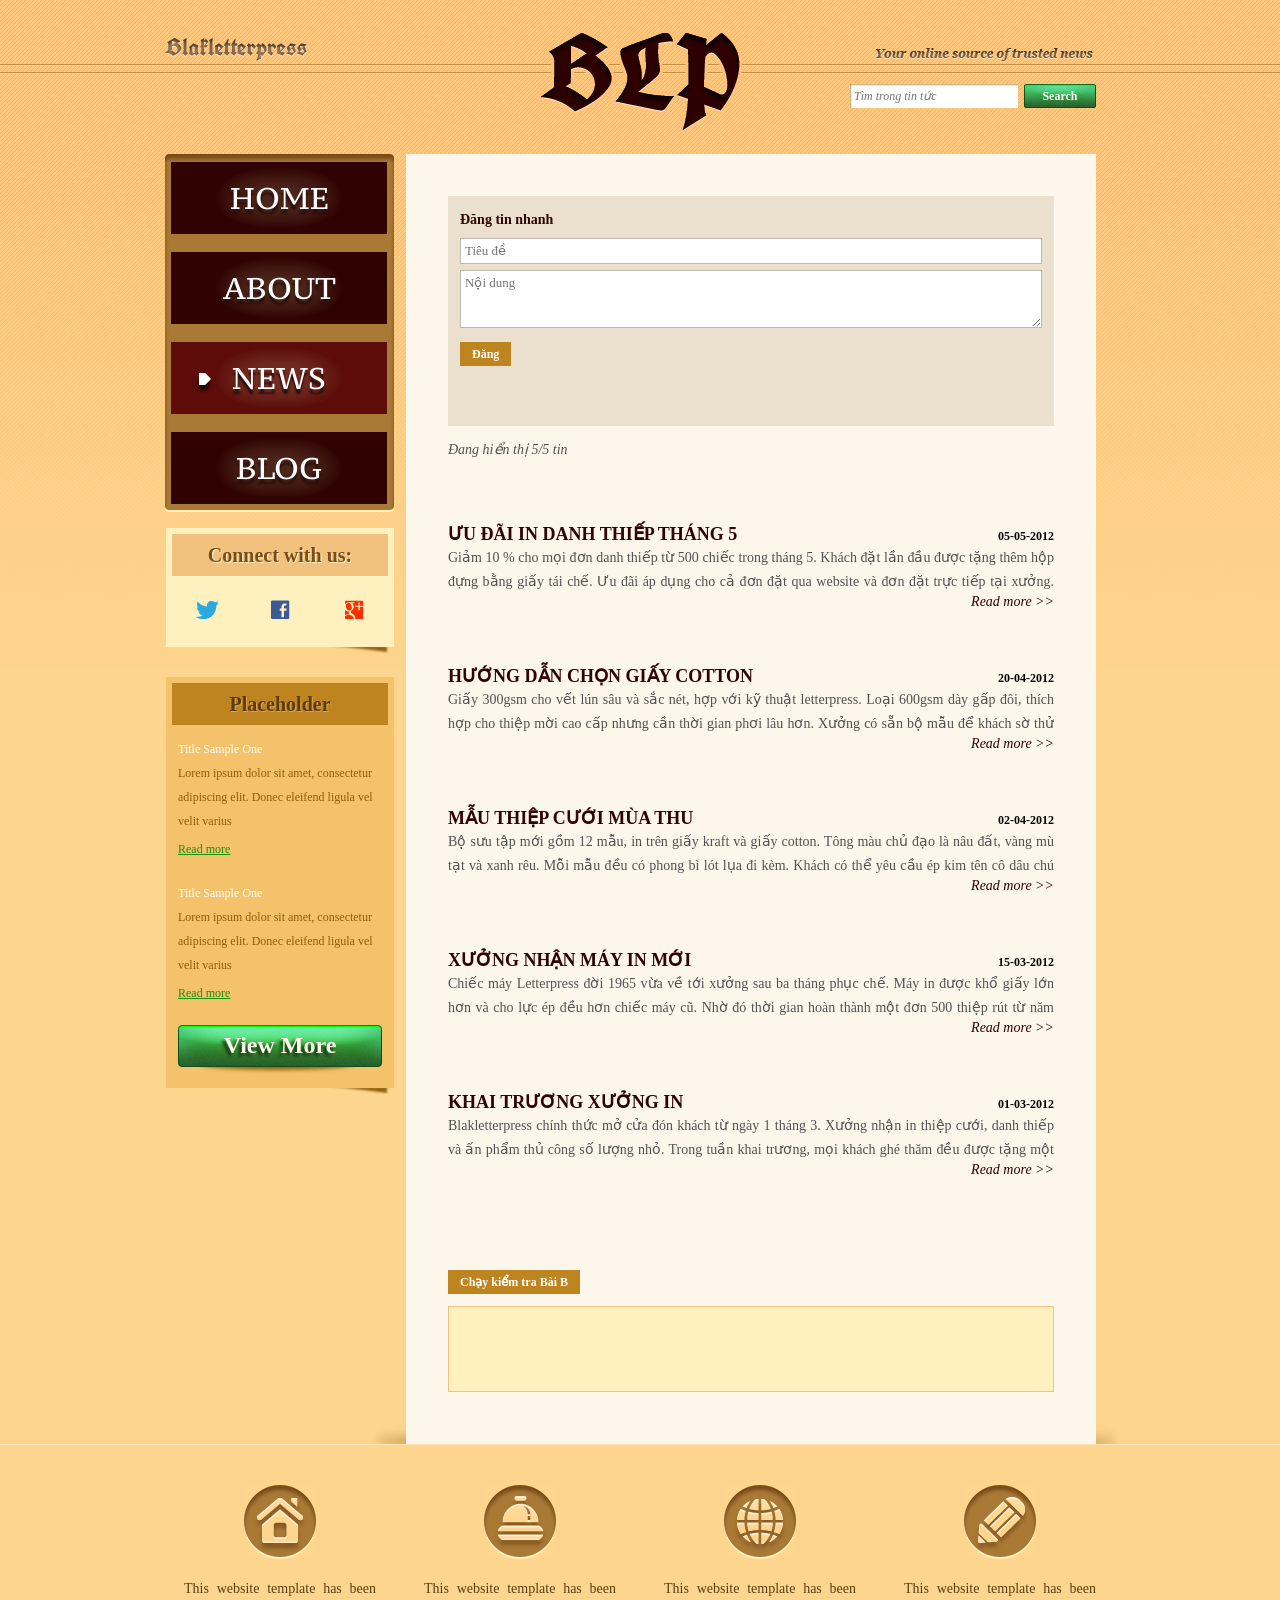
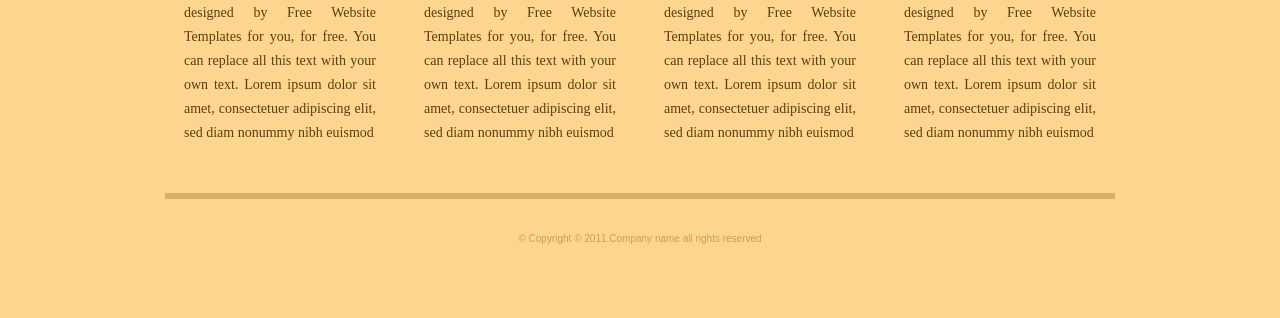
<file: Bai tap 3 - JS thu vien anh va tin nhanh/news.html>
<!DOCTYPE html>
<!-- Website template by freewebsitetemplates.com -->
<html>
<head>
	<meta charset="UTF-8">
	<title>Bài B – Lọc tin và đăng tin nhanh | Blakletterpress</title>
	<link rel="stylesheet" href="css/style.css" type="text/css">
	<link rel="stylesheet" href="css/bai-js.css" type="text/css">
</head>
<body>
	<div id="page">
		<div id="header">
			<div id="motto">
				<a href="index.html" class="sitename"><img src="images/blakletterpress.png" height="24" width="142" alt="SiteName"></a>
				<p>
					<img src="images/header-text.png" height="14" width="218" alt="Text">
				</p>
			</div>
			<div id="logo">
				<a href="index.html"><img src="images/logo.png" alt="LOGO"></a>
			</div>
			<div id="searchbar">
				<form action="#" method="post">
					<input type="text" id="o-tim-kiem" value="" placeholder="Tìm trong tin tức" class="txtfield">
					<input type="submit" value="Search" class="btn">
				</form>
			</div>
		</div>
		<div id="contents">
			<div id="main">
				<div class="body">
					<div id="them-tin">
						<h4>Đăng tin nhanh</h4>
						<input type="text" id="tin-tieu-de" placeholder="Tiêu đề">
						<textarea id="tin-noi-dung" rows="3" placeholder="Nội dung"></textarea>
						<button type="button" id="nut-dang">Đăng</button>
						<p id="bao-loi"></p>
					</div>
					<p id="bo-dem"></p>
					<ul id="list">
						<li>
							<span class="time">05-05-2012</span>
							<h3>ƯU ĐÃI IN DANH THIẾP THÁNG 5</h3>
							<p>
								Giảm 10 % cho mọi đơn danh thiếp từ 500 chiếc trong tháng 5. Khách đặt lần đầu được tặng thêm hộp đựng bằng giấy tái chế. Ưu đãi áp dụng cho cả đơn đặt qua website và đơn đặt trực tiếp tại xưởng. Mỗi khách hàng được dùng ưu đãi một lần.
							</p>
							<button type="button" class="more">Read more &gt;&gt;</button>
						</li>
						<li>
							<span class="time">20-04-2012</span>
							<h3>HƯỚNG DẪN CHỌN GIẤY COTTON</h3>
							<p>
								Giấy 300gsm cho vết lún sâu và sắc nét, hợp với kỹ thuật letterpress. Loại 600gsm dày gấp đôi, thích hợp cho thiệp mời cao cấp nhưng cần thời gian phơi lâu hơn. Xưởng có sẵn bộ mẫu để khách sờ thử trước khi quyết định. Hãy ghé xưởng vào giờ hành chính để được tư vấn.
							</p>
							<button type="button" class="more">Read more &gt;&gt;</button>
						</li>
						<li>
							<span class="time">02-04-2012</span>
							<h3>MẪU THIỆP CƯỚI MÙA THU</h3>
							<p>
								Bộ sưu tập mới gồm 12 mẫu, in trên giấy kraft và giấy cotton. Tông màu chủ đạo là nâu đất, vàng mù tạt và xanh rêu. Mỗi mẫu đều có phong bì lót lụa đi kèm. Khách có thể yêu cầu ép kim tên cô dâu chú rể.
							</p>
							<button type="button" class="more">Read more &gt;&gt;</button>
						</li>
						<li>
							<span class="time">15-03-2012</span>
							<h3>XƯỞNG NHẬN MÁY IN MỚI</h3>
							<p>
								Chiếc máy Letterpress đời 1965 vừa về tới xưởng sau ba tháng phục chế. Máy in được khổ giấy lớn hơn và cho lực ép đều hơn chiếc máy cũ. Nhờ đó thời gian hoàn thành một đơn 500 thiệp rút từ năm ngày xuống ba ngày. Xưởng mở cửa đón khách tham quan máy vào sáng thứ bảy hằng tuần.
							</p>
							<button type="button" class="more">Read more &gt;&gt;</button>
						</li>
						<li>
							<span class="time">01-03-2012</span>
							<h3>KHAI TRƯƠNG XƯỞNG IN</h3>
							<p>
								Blakletterpress chính thức mở cửa đón khách từ ngày 1 tháng 3. Xưởng nhận in thiệp cưới, danh thiếp và ấn phẩm thủ công số lượng nhỏ. Trong tuần khai trương, mọi khách ghé thăm đều được tặng một tấm bưu thiếp in tay. Rất mong được đón tiếp quý khách.
							</p>
							<button type="button" class="more">Read more &gt;&gt;</button>
						</li>
					</ul>
					<p id="khong-thay" class="an"></p>
					<div id="kiem-tra">
						<button type="button" id="nut-kiem-tra">Chạy kiểm tra Bài B</button>
						<pre id="ket-qua"></pre>
					</div>
				</div>
			</div>
			<div id="sidebar">
				<div id="navigation">
					<div>
						<ul>
							<li>
								<a href="index.html">Home</a>
							</li>
							<li>
								<a href="about.html">About</a>
							</li>
							<li class="selected">
								<a href="news.html">News</a>
							</li>
							<li>
								<a href="blog.html">Blog</a>
							</li>
						</ul>
					</div>
				</div>
				<div class="section">
					<div id="connect">
						<h2>Connect with us:</h2>
						<a href="http://freewebsitetemplates.com/go/twitter/" target="_blank" class="twitter"></a> <a href="http://freewebsitetemplates.com/go/facebook/" target="_blank" class="facebook"></a> <a href="http://freewebsitetemplates.com/go/googleplus/" target="_blank" class="googleplus"></a>
					</div>
				</div>
				<div class="section">
					<div id="posts">
						<h2>Placeholder</h2>
						<ul>
							<li>
								<h5>Title Sample One</h5>
								<p>
									Lorem ipsum dolor sit amet, consectetur adipiscing elit. Donec eleifend ligula vel velit varius
								</p>
								<a href="news.html" class="more">Read more</a>
							</li>
							<li>
								<h5>Title Sample One</h5>
								<p>
									Lorem ipsum dolor sit amet, consectetur adipiscing elit. Donec eleifend ligula vel velit varius
								</p>
								<a href="news.html" class="more">Read more</a>
							</li>
						</ul>
						<a href="news.html" class="btn2">View More</a>
					</div>
				</div>
			</div>
		</div>
		<div id="footer">
			<div>
				<ul id="featured">
					<li>
						<a href="index.html" class="home"></a>
						<p>
							This website template has been designed by Free Website Templates for you, for free. You can replace all this text with your own text. Lorem ipsum dolor sit amet, consectetuer adipiscing elit, sed diam nonummy nibh euismod
						</p>
					</li>
					<li>
						<a href="index.html" class="bell"></a>
						<p>
							This website template has been designed by Free Website Templates for you, for free. You can replace all this text with your own text. Lorem ipsum dolor sit amet, consectetuer adipiscing elit, sed diam nonummy nibh euismod
						</p>
					</li>
					<li>
						<a href="index.html" class="globe"></a>
						<p>
							This website template has been designed by Free Website Templates for you, for free. You can replace all this text with your own text. Lorem ipsum dolor sit amet, consectetuer adipiscing elit, sed diam nonummy nibh euismod
						</p>
					</li>
					<li>
						<a href="index.html" class="pencil"></a>
						<p>
							This website template has been designed by Free Website Templates for you, for free. You can replace all this text with your own text. Lorem ipsum dolor sit amet, consectetuer adipiscing elit, sed diam nonummy nibh euismod
						</p>
					</li>
				</ul>
				<p id="footnote">
					© Copyright © 2011.Company name all rights reserved
				</p>
			</div>
		</div>
	</div>
	<script src="js/ho-tro.js"></script>
	<script src="js/bai-b-tin-nhanh.js"></script>
	<script src="js/kiem-tra.js"></script>
</body>
</html>
</file>
<file: style.css>
/* --- 1. Thiết lập chung & Biến màu sắc --- */
:root {
    --primary-color: #2c2c2c;
    --accent-color: #8c3b28;
    --bg-color: #fcfbfa;
    --card-bg: #ffffff;
    --text-color: #333333;
    --light-gray: #e0e0e0;
    --border-radius: 8px;
}

* {
    box-sizing: border-box;
    margin: 0;
    padding: 0;
}

body {
    font-family: system-ui, -apple-system, BlinkMacSystemFont, "Segoe UI", Roboto, Oxygen, Ubuntu, Cantarell, sans-serif;
    background-color: var(--bg-color);
    color: var(--text-color);
    line-height: 1.6;
}

/* --- 2. Header & Navigation (Thanh điều hướng) --- */
.site-header {
    background-color: var(--primary-color);
    color: #ffffff;
    padding: 2.5rem 1rem;
    text-align: center;
    box-shadow: 0 4px 12px rgba(0, 0, 0, 0.1);
}

.site-header .site-name {
    color: #ffffff;
    font-size: 2.4rem;
    font-weight: 700;
    text-decoration: none;
    letter-spacing: 1.5px;
}

.site-header .tagline {
    font-style: italic;
    color: #b0b0b0;
    margin-top: 0.4rem;
    margin-bottom: 1.5rem;
    font-size: 1.05rem;
}

.main-nav ul {
    list-style: none;
    display: flex;
    justify-content: center;
    flex-wrap: wrap;
    gap: 1.8rem;
}

.main-nav a {
    color: #ffffff;
    text-decoration: none;
    font-weight: 500;
    font-size: 0.95rem;
    transition: color 0.2s ease;
    padding-bottom: 3px;
    border-bottom: 2px solid transparent;
}

.main-nav a:hover {
    color: var(--accent-color);
    border-bottom-color: var(--accent-color);
}

/* --- 3. Bố cục tổng thể (Layout Responsive - Chia cột Grid) --- */
.layout {
    max-width: 1200px;
    margin: 2.5rem auto;
    padding: 0 1.5rem;
    display: grid;
    grid-template-columns: 1fr;
    gap: 2.5rem;
}

/* Responsive cho màn hình từ máy tính bảng trở lên (Tablet & Desktop) */
@media (min-width: 768px) {
    .layout {
        grid-template-columns: 3fr 1fr; /* Chia phần Main chiếm 3 phần, Sidebar chiếm 1 phần */
    }
}

/* --- 4. Nội dung bài viết & Các khối Section --- */
main article, main section {
    background: var(--card-bg);
    padding: 2.2rem;
    margin-bottom: 2.2rem;
    border-radius: var(--border-radius);
    box-shadow: 0 2px 10px rgba(0, 0, 0, 0.04);
    border: 1px solid rgba(0, 0, 0, 0.03);
}

h1, h2 {
    color: var(--primary-color);
    margin-bottom: 1.2rem;
}

h1 {
    font-size: 1.9rem;
    font-weight: 700;
}

h2 {
    font-size: 1.4rem;
    border-bottom: 2px solid var(--light-gray);
    padding-bottom: 0.6rem;
}

p {
    margin-bottom: 1rem;
    color: #444;
}

figure {
    margin: 1.5rem 0;
    text-align: center;
}

figure img {
    max-width: 100%;
    height: auto;
    border-radius: var(--border-radius);
    box-shadow: 0 4px 12px rgba(0, 0, 0, 0.08);
}

figcaption {
    font-size: 0.88rem;
    color: #666;
    margin-top: 0.6rem;
    font-style: italic;
}

/* --- 5. Danh sách giá trị cốt lõi (Grid Responsive) --- */
.value-list {
    list-style: none;
    display: grid;
    grid-template-columns: 1fr;
    gap: 1.2rem;
    margin-top: 1.2rem;
}

@media (min-width: 600px) {
    .value-list {
        grid-template-columns: repeat(3, 1fr); /* 3 cột trên màn hình rộng */
    }
}

.value-card {
    background: #fdfbfb;
    padding: 1.5rem;
    border-radius: var(--border-radius);
    border-left: 4px solid var(--accent-color);
    border-top: 1px solid var(--light-gray);
    border-right: 1px solid var(--light-gray);
    border-bottom: 1px solid var(--light-gray);
}

.value-card h3 {
    font-size: 1.1rem;
    margin-bottom: 0.5rem;
    color: var(--primary-color);
}

.value-card p {
    font-size: 0.92rem;
    margin-bottom: 0;
    color: #555;
}

/* --- 6. Danh sách đội ngũ (Team Responsive) --- */
.team-list {
    list-style: none;
    display: grid;
    grid-template-columns: 1fr;
    gap: 1.5rem;
    margin-top: 1.2rem;
}

@media (min-width: 600px) {
    .team-list {
        grid-template-columns: repeat(3, 1fr); /* 3 cột chia đều cho 3 thành viên */
    }
}

.member {
    text-align: center;
    background: #fdfdfd;
    padding: 1.5rem 1rem;
    border-radius: var(--border-radius);
    border: 1px solid var(--light-gray);
    transition: transform 0.2s ease;
}

.member:hover {
    transform: translateY(-4px);
    box-shadow: 0 6px 15px rgba(0, 0, 0, 0.06);
}

.member img {
    width: 100px;
    height: 100px;
    object-fit: cover;
    border-radius: 50%; /* Bo tròn ảnh thành viên */
    margin-bottom: 0.9rem;
    border: 3px solid var(--accent-color);
}

.member h3 {
    font-size: 1.05rem;
    margin-bottom: 0.3rem;
}

.member p {
    font-size: 0.85rem;
    color: #666;
    margin-bottom: 0;
}

/* --- 7. Form liên hệ --- */
.contact-form p {
    margin-bottom: 1.2rem;
}

.contact-form label {
    font-weight: 600;
    font-size: 0.9rem;
    color: var(--primary-color);
}

.contact-form input,
.contact-form textarea {
    width: 100%;
    padding: 0.85rem;
    margin-top: 0.4rem;
    border: 1px solid var(--light-gray);
    border-radius: var(--border-radius);
    font-family: inherit;
    font-size: 0.95rem;
    background-color: #fff;
    transition: border-color 0.2s ease, box-shadow 0.2s ease;
}

.contact-form input:focus,
.contact-form textarea:focus {
    outline: none;
    border-color: var(--accent-color);
    box-shadow: 0 0 0 3px rgba(140, 59, 40, 0.1);
}

.contact-form button {
    background-color: var(--accent-color);
    color: #ffffff;
    border: none;
    padding: 0.9rem 1.8rem;
    font-size: 1rem;
    font-weight: 600;
    border-radius: var(--border-radius);
    cursor: pointer;
    transition: background-color 0.2s ease;
    width: 100%;
}

@media (min-width: 500px) {
    .contact-form button {
        width: auto;
    }
}

.contact-form button:hover {
    background-color: #6f2d1e;
}

/* --- 8. Sidebar --- */
.sidebar {
    background: var(--card-bg);
    padding: 1.8rem;
    border-radius: var(--border-radius);
    box-shadow: 0 2px 10px rgba(0, 0, 0, 0.04);
    height: fit-content;
    border: 1px solid rgba(0, 0, 0, 0.03);
}

.sidebar h2 {
    font-size: 1.2rem;
    margin-bottom: 1rem;
}

.sidebar ul.recent {
    list-style: none;
    margin-bottom: 1.5rem;
}

.sidebar ul.recent li {
    margin-bottom: 0.9rem;
    padding-bottom: 0.7rem;
    border-bottom: 1px dashed var(--light-gray);
}

.sidebar ul.recent a {
    color: var(--text-color);
    text-decoration: none;
    font-size: 0.93rem;
    transition: color 0.2s ease;
}

.sidebar ul.recent a:hover {
    color: var(--accent-color);
}

.sidebar p {
    font-size: 0.92rem;
}

.sidebar p a {
    color: var(--accent-color);
    font-weight: 600;
    text-decoration: none;
}

.sidebar p a:hover {
    text-decoration: underline;
}

/* --- 9. Footer (Chân trang) --- */
.site-footer {
    background-color: var(--primary-color);
    color: #ffffff;
    padding: 3.5rem 1.5rem 1.8rem;
    margin-top: 4rem;
}

.footer-cols {
    max-width: 1200px;
    margin: 0 auto;
    list-style: none;
    display: grid;
    grid-template-columns: 1fr;
    gap: 2rem;
}

@media (min-width: 768px) {
    .footer-cols {
        grid-template-columns: repeat(4, 1fr); /* 4 cột cân đối ở footer trên desktop */
    }
}

.footer-cols h3 {
    font-size: 1.05rem;
    margin-bottom: 0.8rem;
    color: #ffccbc;
}

.footer-cols p {
    font-size: 0.9rem;
    color: #ccc;
    margin-bottom: 0;
}

.copyright {
    text-align: center;
    border-top: 1px solid #444;
    margin-top: 2.5rem;
    padding-top: 1.5rem;
    color: #888;
    font-size: 0.88rem;
}
</file>
<file: Bai tap 2 - JS tin tuc va gio hang/css/style.css>
/* Website template by freewebsitetemplates.com */
@font-face {
	font-family: 'PTSerif-Caption';
	src: url('../fonts/PT_Serif-Caption-Web-Regular.eot');
	src: local('☺'), url('../fonts/PT_Serif-Caption-Web-Regular.woff') format('woff'), url('../fonts/PT_Serif-Caption-Web-Regular.ttf') format('truetype'), url('../fonts/PT_Serif-Caption-Web-Regular.svg') format('svg');
	font-weight: normal;
	font-style: normal;
}
@font-face {
	font-family: 'UnifrakturCook-Bold';
	src: url('../fonts/UnifrakturCook-Bold.eot');
	src: local('☺'), url('../fonts/UnifrakturCook-Bold.woff') format('woff'), url('../fonts/UnifrakturCook-Bold.ttf') format('truetype'), url('../fonts/UnifrakturCook-Bold.svg') format('svg');
	font-weight: normal;
	font-style: normal;
}
body {
	background: #fed58e url(../images/bg-body.png) repeat-x left top;
	font-family: Georgia, "Times New Roman", Times, serif;
	margin: 0;
}
#background {
}
#page {
	width: 960px;
	margin: 0 auto;
}
img {
	border: 0;
}
/*------------------------------ SPRITES ------------------------------*/
.btn, .btn2, #searchbar form input.txtfield, #navigation li, #navigation li a:hover, #navigation li.selected a {
	background: url(../images/interface.png) no-repeat;
}
#navigation, #navigation > div, #navigation ul {
	background-image: url(../images/bg-navigation.png);
	background-repeat: no-repeat;
}
#connect > a, #featured li > a {
	background: url(../images/icons.png) no-repeat;
}
.btn {
	background-position: -178px 0;
	color: #fcfefc;
	cursor: pointer;
	font-family: Georgia, "Times New Roman", Times, serif;
	font-size: 12px;
	font-weight: bold;
	height: 24px;
	line-height: 24px;
	width: 72px;
	padding: 0 0 4px;
	text-align: center;
}
.btn:hover {
	background-position: -260px 0;
}
.btn2 {
	background-position: 0 -32px;
	display: block;
	color: #fdf6ea;
	font-family: Georgia, "Times New Roman", Times, serif;
	font-size: 24px;
	font-weight: bold;
	height: 51px;
	line-height: 40px;
	width: 204px;
	text-align: center;
	text-decoration: none;
	text-shadow: -3px 3px 3px #173c13;
}
.btn2:hover {
	background-position: -216px -31px;
}
/*------------------------------ HEADER ------------------------------*/
#header {
	height: 106px;
	padding: 24px 0;
	text-align: center;
	position: relative
}
/** motto **/
#motto {
	text-align: right;
	padding: 13px 27px 15px 0;
}
a.sitename {
	float: left;
	display: inline-block;
	font-family: "UnifrakturCook-Bold";
	font-size: 24px;
	height: 24px;
	margin-left: 5px;
}
#motto p {
	display: inline-block;
	height: 24px;
	line-height: 24px;
	margin: 8px 0 0;
}
/** Logo **/
#logo {
	display: inline-block;
	position: absolute;
	left: 360px;
	top: 24px;
}
/** Searchbar **/
#searchbar {
	padding: 0 24px 15px 0;
	text-align: right;
}
#searchbar form {
	display: inline-block;
*float: right; /** Needed for IE7 **/
}
#searchbar form input {
	float: left;
	border: 0;
	margin: 0;
}
#searchbar input.txtfield {
	background-position: 0 0;
	color: #c3baaf;
	font-family: Georgia, "Times New Roman", Times, serif;
	font-size: 12px;
	font-style: italic;
	height: 24px;
	line-height: 24px;
	width: 160px;
	margin: 0 6px 0 0;
	padding: 0 4px;
}
/*------------------------------ CONTENTS ------------------------------*/
#contents {
	background: url(../images/content-shadow.png) no-repeat right bottom;
*display: inline-block; /** Needed for IE7 **/
}
#contents:after {
	clear:both;
	content:"";
	display:block;
	height:0;
	line-height:0;
	visibility:hidden;
}
#contents h1 {
	color: #7e501c;
	font-size: 31px;
	font-weight: normal;
	margin: 0 0 30px;
	text-align: justify;
	text-shadow: 0 3px #fdf2be;
}
#contents h1 a {
	color: #7e501c;
}
#contents h1 em {
	font-weight: bold;
	text-transform: uppercase;
}
#contents h2 {
	font-size: 20px;
	line-height: 42px;
	margin: 0 0 24px;
	text-align: center;
}
#contents h3 {
	color: #300302;
	font-size: 18px;
	line-height: 24px;
	margin: 0 0 0;
	text-transform: uppercase;
}
#contents h4 {
	color: #300302;
	font-size: 14px;
	line-height: 24px;
	margin: 0;
}
#contents p {
	color: #525252;
	font-size: 14px;
	line-height: 24px;
	margin: 0;
	padding: 0 0 30px;
	text-align: justify;
}
#contents p a {
	color: #525252;
}
#contents p a:hover {
	color: #e19320;
}
/** MAIN **/
#main {
	float: right;
	background-color: #fdf6ea;
	min-height: 982px;
	width: 666px;
	margin: 0 24px 0 12px;
	padding: 12px 12px 22px;
}
#main div.body {
	padding: 0 30px;
}
/** list **/
#list {
	list-style: none;
	margin: 30px 0;
	padding: 0;
}
#list li {
	display: inline-block;
	width: 100%;
	margin: 0 0 54px;
}
#list span.time {
	float: right;
	font-size: 12px;
	font-weight: bold;
	margin: 7px 0 0;
}
#list li p {
	padding-bottom: 0;
}
#list li a.more {
	float: right;
	color: #300302;
	font-size: 14px;
	font-style: italic;
}
#list li a.more:hover {
	color: #097a07;
}
/** pagination **/
#pagination {
	font-family: Arial, Helvetica, sans-serif;
	font-size: 12px;
	text-align: center;
}
#pagination a {
	color: #a2a2a1;
	margin: 0 3px;
	padding: 0 2px;
	text-decoration: none;
}
#pagination a:hover {
	color: #be841f;
}
/** gallery **/
#gallery {
	margin: 0 0 36px;
}
#gallery > div {
	margin: 0 0 14px;
}
#gallery ul {
	background-color: #ebe0ce;
	display: inline-block;
	list-style: none;
	width: 606px;
	margin: 0;
	padding: 6px 30px;
}
#gallery ul li {
	float: left;
	cursor: pointer;
	height: 48px;
	width: 78px;
	margin: 0 11px;
}
#gallery ul li:hover {
	filter:alpha(opacity=80);
	opacity: 0.8;
}
/** SIDEBAR **/
#sidebar {
	float: left;
	height: auto;
	width: 229px;
	margin-left: 5px;
}
#sidebar div.section {
	background: url(../images/box-shadow-bottom.png) no-repeat left bottom;
	margin: 0 0 24px;
	padding: 0 0 6px;
}
/** Navigation **/
#navigation {
	background-position: -468px bottom;
	margin: 0 0 16px;
	padding: 0 0 8px;
}
#navigation > div {
	background-position: 0 top;
	padding: 8px 0 0;
}
#navigation ul {
	background-position: -234px top;
	background-repeat: repeat-y;
	list-style: none;
	margin: 0;
	padding: 0 6px;
}
#navigation li {
	background-position: 0 -90px;
	height: 72px;
	width: 216px;
	margin-top: 18px;
}
#navigation li:hover, #navigation li.selected {
	background-position: -226px -90px;
}
#navigation li:first-child {
	margin-top: 0;
}
#navigation li a {
	color: #fffefd;
	display: block;
	font: 30px/72px "PTSerif-Caption";
	text-align: center;
	text-decoration: none;
	text-transform: uppercase;
	text-shadow: 0 5px 2px #27100c;
}
#navigation li a:hover, #navigation li.selected a {
	background-position: 24px -162px;
}
/** connect **/
#connect {
	background-color: #fef1bf;
	margin-left: 1px;
	padding: 6px;
}
#connect h2 {
	background-color: #f0c27e;
	color: #7b4c1a;
	text-shadow: 1px 1px #fdf2be;
}
#connect > a {
	display: inline-block;
	height: 19px;
	width: 23px;
	margin: 0 24px 18px;
}
#connect a.twitter {
	background-position: 0 0;
}
#connect a.facebook {
	background-position: -72px 0;
	width: 19px;
}
#connect a.googleplus {
	background-position: -141px 0;
	width: 22px;
}
/** Post **/
#posts {
	background-color: #f4c26b;
	margin-left: 1px;
	padding: 6px;
}
#posts h2 {
	background-color: #be841f;
	color: #5c3b10;
	margin-bottom: 12px;
	text-shadow: 1px 1px #dfa643;
}
#posts ul {
	list-style: none;
	margin: 0;
	padding: 0 6px;
	overflow: hidden;
}
#posts li {
	margin: 0 0 24px;
}
#posts h5 {
	color: #fff;
	font-size: 12px;
	font-weight: normal;
	line-height: 24px;
	margin: 0;
}
#posts p {
	color: #8f5e08;
	font-size: 12px;
	padding-bottom: 6px;
	text-align: left;
}
#posts a.more {
	color: #199209;
	font-size: 12px;
}
#posts a.more:hover {
	color: #bb8528;
}
#posts a.btn2 {
	margin: 0 auto 6px;
}
/** hover states **/
#contents h1 a:hover, #posts p a:hover {
	text-decoration: none;
}
/*------------------------------ FOOTER ------------------------------*/
#footer {
	border-top: 1px solid #ffe6bc;
	width: 100%;
	padding: 40px 0;
	position: absolute;
	left: 0;
}
#footer > div {
	width: 960px;
	margin: 0 auto;
}
/** featured **/
#featured {
	display: inline-block;
	list-style: none;
	margin: 0 0 30px;
	padding: 0;
}
#featured li {
	float: left;
	width: 192px;
	margin: 0 24px;
}
#featured li > a {
	display: block;
	height: 74px;
	width: 72px;
	margin: 0 auto 18px;
}
#featured li a.home {
	background-position: -91px -27px;
}
#featured li a.bell {
	background-position: -91px -112px;
}
#featured li a.globe {
	background-position: -91px -196px;
}
#featured li a.pencil {
	background-position: -91px -280px;
}
#featured li a.home:hover {
	background-position: 0 -27px;
}
#featured li a.bell:hover {
	background-position: 0 -112px;
}
#featured li a.globe:hover {
	background-position: 0 -196px;
}
#featured li a.pencil:hover {
	background-position: 0 -280px;
}
#featured li p {
	color: #593e0f;
	font: 14px/24px "Times New Roman", Times, serif;
	text-align: justify;
}
#featured li p a {
	color: #593e0f;
}
#featured li p a:hover {
	color: #bb8528;
}
#footnote {
	color: #c89f59;
	font-family: "Trebuchet MS", Arial, Helvetica, sans-serif;
	font-size: 10px;
	width: 950px;
	border-top: 6px solid #d6ae6a;
	margin: 0 auto;
	padding: 34px 0;
	text-align: center;
}
</file>
<file: Bai tap 2 - JS tin tuc va gio hang/css/bai-js.css>
/* Bổ sung cho bài thực hành JavaScript — không sửa css/style.css gốc */
#ket-qua {
	background-color: #fef1bf;
	border: 1px solid #f0c27e;
	color: #300302;
	font: 13px/20px Consolas, "Courier New", monospace;
	min-height: 120px;
	margin: 12px 0 30px;
	padding: 12px;
	white-space: pre-wrap;
}
#contents code {
	background-color: #ebe0ce;
	font-family: Consolas, "Courier New", monospace;
	padding: 0 3px;
}
</file>
<file: Bai tap 3 - JS thu vien anh va tin nhanh/css/style.css>
/* Website template by freewebsitetemplates.com */
@font-face {
	font-family: 'PTSerif-Caption';
	src: url('../fonts/PT_Serif-Caption-Web-Regular.eot');
	src: local('☺'), url('../fonts/PT_Serif-Caption-Web-Regular.woff') format('woff'), url('../fonts/PT_Serif-Caption-Web-Regular.ttf') format('truetype'), url('../fonts/PT_Serif-Caption-Web-Regular.svg') format('svg');
	font-weight: normal;
	font-style: normal;
}
@font-face {
	font-family: 'UnifrakturCook-Bold';
	src: url('../fonts/UnifrakturCook-Bold.eot');
	src: local('☺'), url('../fonts/UnifrakturCook-Bold.woff') format('woff'), url('../fonts/UnifrakturCook-Bold.ttf') format('truetype'), url('../fonts/UnifrakturCook-Bold.svg') format('svg');
	font-weight: normal;
	font-style: normal;
}
body {
	background: #fed58e url(../images/bg-body.png) repeat-x left top;
	font-family: Georgia, "Times New Roman", Times, serif;
	margin: 0;
}
#background {
}
#page {
	width: 960px;
	margin: 0 auto;
}
img {
	border: 0;
}
/*------------------------------ SPRITES ------------------------------*/
.btn, .btn2, #searchbar form input.txtfield, #navigation li, #navigation li a:hover, #navigation li.selected a {
	background: url(../images/interface.png) no-repeat;
}
#navigation, #navigation > div, #navigation ul {
	background-image: url(../images/bg-navigation.png);
	background-repeat: no-repeat;
}
#connect > a, #featured li > a {
	background: url(../images/icons.png) no-repeat;
}
.btn {
	background-position: -178px 0;
	color: #fcfefc;
	cursor: pointer;
	font-family: Georgia, "Times New Roman", Times, serif;
	font-size: 12px;
	font-weight: bold;
	height: 24px;
	line-height: 24px;
	width: 72px;
	padding: 0 0 4px;
	text-align: center;
}
.btn:hover {
	background-position: -260px 0;
}
.btn2 {
	background-position: 0 -32px;
	display: block;
	color: #fdf6ea;
	font-family: Georgia, "Times New Roman", Times, serif;
	font-size: 24px;
	font-weight: bold;
	height: 51px;
	line-height: 40px;
	width: 204px;
	text-align: center;
	text-decoration: none;
	text-shadow: -3px 3px 3px #173c13;
}
.btn2:hover {
	background-position: -216px -31px;
}
/*------------------------------ HEADER ------------------------------*/
#header {
	height: 106px;
	padding: 24px 0;
	text-align: center;
	position: relative
}
/** motto **/
#motto {
	text-align: right;
	padding: 13px 27px 15px 0;
}
a.sitename {
	float: left;
	display: inline-block;
	font-family: "UnifrakturCook-Bold";
	font-size: 24px;
	height: 24px;
	margin-left: 5px;
}
#motto p {
	display: inline-block;
	height: 24px;
	line-height: 24px;
	margin: 8px 0 0;
}
/** Logo **/
#logo {
	display: inline-block;
	position: absolute;
	left: 360px;
	top: 24px;
}
/** Searchbar **/
#searchbar {
	padding: 0 24px 15px 0;
	text-align: right;
}
#searchbar form {
	display: inline-block;
*float: right; /** Needed for IE7 **/
}
#searchbar form input {
	float: left;
	border: 0;
	margin: 0;
}
#searchbar input.txtfield {
	background-position: 0 0;
	color: #c3baaf;
	font-family: Georgia, "Times New Roman", Times, serif;
	font-size: 12px;
	font-style: italic;
	height: 24px;
	line-height: 24px;
	width: 160px;
	margin: 0 6px 0 0;
	padding: 0 4px;
}
/*------------------------------ CONTENTS ------------------------------*/
#contents {
	background: url(../images/content-shadow.png) no-repeat right bottom;
*display: inline-block; /** Needed for IE7 **/
}
#contents:after {
	clear:both;
	content:"";
	display:block;
	height:0;
	line-height:0;
	visibility:hidden;
}
#contents h1 {
	color: #7e501c;
	font-size: 31px;
	font-weight: normal;
	margin: 0 0 30px;
	text-align: justify;
	text-shadow: 0 3px #fdf2be;
}
#contents h1 a {
	color: #7e501c;
}
#contents h1 em {
	font-weight: bold;
	text-transform: uppercase;
}
#contents h2 {
	font-size: 20px;
	line-height: 42px;
	margin: 0 0 24px;
	text-align: center;
}
#contents h3 {
	color: #300302;
	font-size: 18px;
	line-height: 24px;
	margin: 0 0 0;
	text-transform: uppercase;
}
#contents h4 {
	color: #300302;
	font-size: 14px;
	line-height: 24px;
	margin: 0;
}
#contents p {
	color: #525252;
	font-size: 14px;
	line-height: 24px;
	margin: 0;
	padding: 0 0 30px;
	text-align: justify;
}
#contents p a {
	color: #525252;
}
#contents p a:hover {
	color: #e19320;
}
/** MAIN **/
#main {
	float: right;
	background-color: #fdf6ea;
	min-height: 982px;
	width: 666px;
	margin: 0 24px 0 12px;
	padding: 12px 12px 22px;
}
#main div.body {
	padding: 0 30px;
}
/** list **/
#list {
	list-style: none;
	margin: 30px 0;
	padding: 0;
}
#list li {
	display: inline-block;
	width: 100%;
	margin: 0 0 54px;
}
#list span.time {
	float: right;
	font-size: 12px;
	font-weight: bold;
	margin: 7px 0 0;
}
#list li p {
	padding-bottom: 0;
}
#list li a.more {
	float: right;
	color: #300302;
	font-size: 14px;
	font-style: italic;
}
#list li a.more:hover {
	color: #097a07;
}
/** pagination **/
#pagination {
	font-family: Arial, Helvetica, sans-serif;
	font-size: 12px;
	text-align: center;
}
#pagination a {
	color: #a2a2a1;
	margin: 0 3px;
	padding: 0 2px;
	text-decoration: none;
}
#pagination a:hover {
	color: #be841f;
}
/** gallery **/
#gallery {
	margin: 0 0 36px;
}
#gallery > div {
	margin: 0 0 14px;
}
#gallery ul {
	background-color: #ebe0ce;
	display: inline-block;
	list-style: none;
	width: 606px;
	margin: 0;
	padding: 6px 30px;
}
#gallery ul li {
	float: left;
	cursor: pointer;
	height: 48px;
	width: 78px;
	margin: 0 11px;
}
#gallery ul li:hover {
	filter:alpha(opacity=80);
	opacity: 0.8;
}
/** SIDEBAR **/
#sidebar {
	float: left;
	height: auto;
	width: 229px;
	margin-left: 5px;
}
#sidebar div.section {
	background: url(../images/box-shadow-bottom.png) no-repeat left bottom;
	margin: 0 0 24px;
	padding: 0 0 6px;
}
/** Navigation **/
#navigation {
	background-position: -468px bottom;
	margin: 0 0 16px;
	padding: 0 0 8px;
}
#navigation > div {
	background-position: 0 top;
	padding: 8px 0 0;
}
#navigation ul {
	background-position: -234px top;
	background-repeat: repeat-y;
	list-style: none;
	margin: 0;
	padding: 0 6px;
}
#navigation li {
	background-position: 0 -90px;
	height: 72px;
	width: 216px;
	margin-top: 18px;
}
#navigation li:hover, #navigation li.selected {
	background-position: -226px -90px;
}
#navigation li:first-child {
	margin-top: 0;
}
#navigation li a {
	color: #fffefd;
	display: block;
	font: 30px/72px "PTSerif-Caption";
	text-align: center;
	text-decoration: none;
	text-transform: uppercase;
	text-shadow: 0 5px 2px #27100c;
}
#navigation li a:hover, #navigation li.selected a {
	background-position: 24px -162px;
}
/** connect **/
#connect {
	background-color: #fef1bf;
	margin-left: 1px;
	padding: 6px;
}
#connect h2 {
	background-color: #f0c27e;
	color: #7b4c1a;
	text-shadow: 1px 1px #fdf2be;
}
#connect > a {
	display: inline-block;
	height: 19px;
	width: 23px;
	margin: 0 24px 18px;
}
#connect a.twitter {
	background-position: 0 0;
}
#connect a.facebook {
	background-position: -72px 0;
	width: 19px;
}
#connect a.googleplus {
	background-position: -141px 0;
	width: 22px;
}
/** Post **/
#posts {
	background-color: #f4c26b;
	margin-left: 1px;
	padding: 6px;
}
#posts h2 {
	background-color: #be841f;
	color: #5c3b10;
	margin-bottom: 12px;
	text-shadow: 1px 1px #dfa643;
}
#posts ul {
	list-style: none;
	margin: 0;
	padding: 0 6px;
	overflow: hidden;
}
#posts li {
	margin: 0 0 24px;
}
#posts h5 {
	color: #fff;
	font-size: 12px;
	font-weight: normal;
	line-height: 24px;
	margin: 0;
}
#posts p {
	color: #8f5e08;
	font-size: 12px;
	padding-bottom: 6px;
	text-align: left;
}
#posts a.more {
	color: #199209;
	font-size: 12px;
}
#posts a.more:hover {
	color: #bb8528;
}
#posts a.btn2 {
	margin: 0 auto 6px;
}
/** hover states **/
#contents h1 a:hover, #posts p a:hover {
	text-decoration: none;
}
/*------------------------------ FOOTER ------------------------------*/
#footer {
	border-top: 1px solid #ffe6bc;
	width: 100%;
	padding: 40px 0;
	position: absolute;
	left: 0;
}
#footer > div {
	width: 960px;
	margin: 0 auto;
}
/** featured **/
#featured {
	display: inline-block;
	list-style: none;
	margin: 0 0 30px;
	padding: 0;
}
#featured li {
	float: left;
	width: 192px;
	margin: 0 24px;
}
#featured li > a {
	display: block;
	height: 74px;
	width: 72px;
	margin: 0 auto 18px;
}
#featured li a.home {
	background-position: -91px -27px;
}
#featured li a.bell {
	background-position: -91px -112px;
}
#featured li a.globe {
	background-position: -91px -196px;
}
#featured li a.pencil {
	background-position: -91px -280px;
}
#featured li a.home:hover {
	background-position: 0 -27px;
}
#featured li a.bell:hover {
	background-position: 0 -112px;
}
#featured li a.globe:hover {
	background-position: 0 -196px;
}
#featured li a.pencil:hover {
	background-position: 0 -280px;
}
#featured li p {
	color: #593e0f;
	font: 14px/24px "Times New Roman", Times, serif;
	text-align: justify;
}
#featured li p a {
	color: #593e0f;
}
#featured li p a:hover {
	color: #bb8528;
}
#footnote {
	color: #c89f59;
	font-family: "Trebuchet MS", Arial, Helvetica, sans-serif;
	font-size: 10px;
	width: 950px;
	border-top: 6px solid #d6ae6a;
	margin: 0 auto;
	padding: 34px 0;
	text-align: center;
}
</file>
<file: Bai tap 3 - JS thu vien anh va tin nhanh/css/bai-js.css>
/* Bổ sung cho bài thực hành JavaScript — không sửa css/style.css gốc */

/* ----- Dùng chung ----- */
#ket-qua {
	background-color: #fef1bf;
	border: 1px solid #f0c27e;
	color: #300302;
	font: 13px/20px Consolas, "Courier New", monospace;
	min-height: 60px;
	margin: 12px 0 30px;
	padding: 12px;
	white-space: pre-wrap;
}
#contents code {
	background-color: #ebe0ce;
	font-family: Consolas, "Courier New", monospace;
	padding: 0 3px;
}
#nut-khoa, #nut-dang, #nut-kiem-tra {
	background-color: #be841f;
	border: 0;
	color: #fffefd;
	cursor: pointer;
	font: bold 12px/24px Georgia, "Times New Roman", Times, serif;
	margin: 8px 0 0;
	padding: 0 12px;
}

/* ----- Bài A: thư viện ảnh ----- */
#gallery ul li.dang-chon {
	outline: 3px solid #be841f;
}
#chu-thich {
	font-size: 12px;
	font-style: italic;
	padding: 6px 0 0;
	text-align: center;
}

/* ----- Bài B: lọc tin và đăng tin nhanh ----- */
.an {
	display: none !important;
}
#list li p {
	max-height: 48px;
	overflow: hidden;
}
#list li p.day-du {
	max-height: none;
}
#list li button.more {
	background: none;
	border: 0;
	color: #300302;
	cursor: pointer;
	float: right;
	font: italic 14px Georgia, "Times New Roman", Times, serif;
	padding: 0;
}
#list li button.more:hover {
	color: #097a07;
}
#them-tin {
	background-color: #ebe0ce;
	margin: 30px 0 12px;
	padding: 12px;
}
#them-tin input, #them-tin textarea {
	border: 1px solid #c3baaf;
	box-sizing: border-box;
	display: block;
	font: 13px Georgia, "Times New Roman", Times, serif;
	margin: 6px 0;
	padding: 4px;
	width: 100%;
}
#bao-loi {
	color: #b3261e;
	font-size: 12px;
	min-height: 18px;
	padding: 6px 0 0;
}
#bo-dem, #khong-thay {
	font-size: 12px;
	font-style: italic;
	padding: 0;
}
</file>
